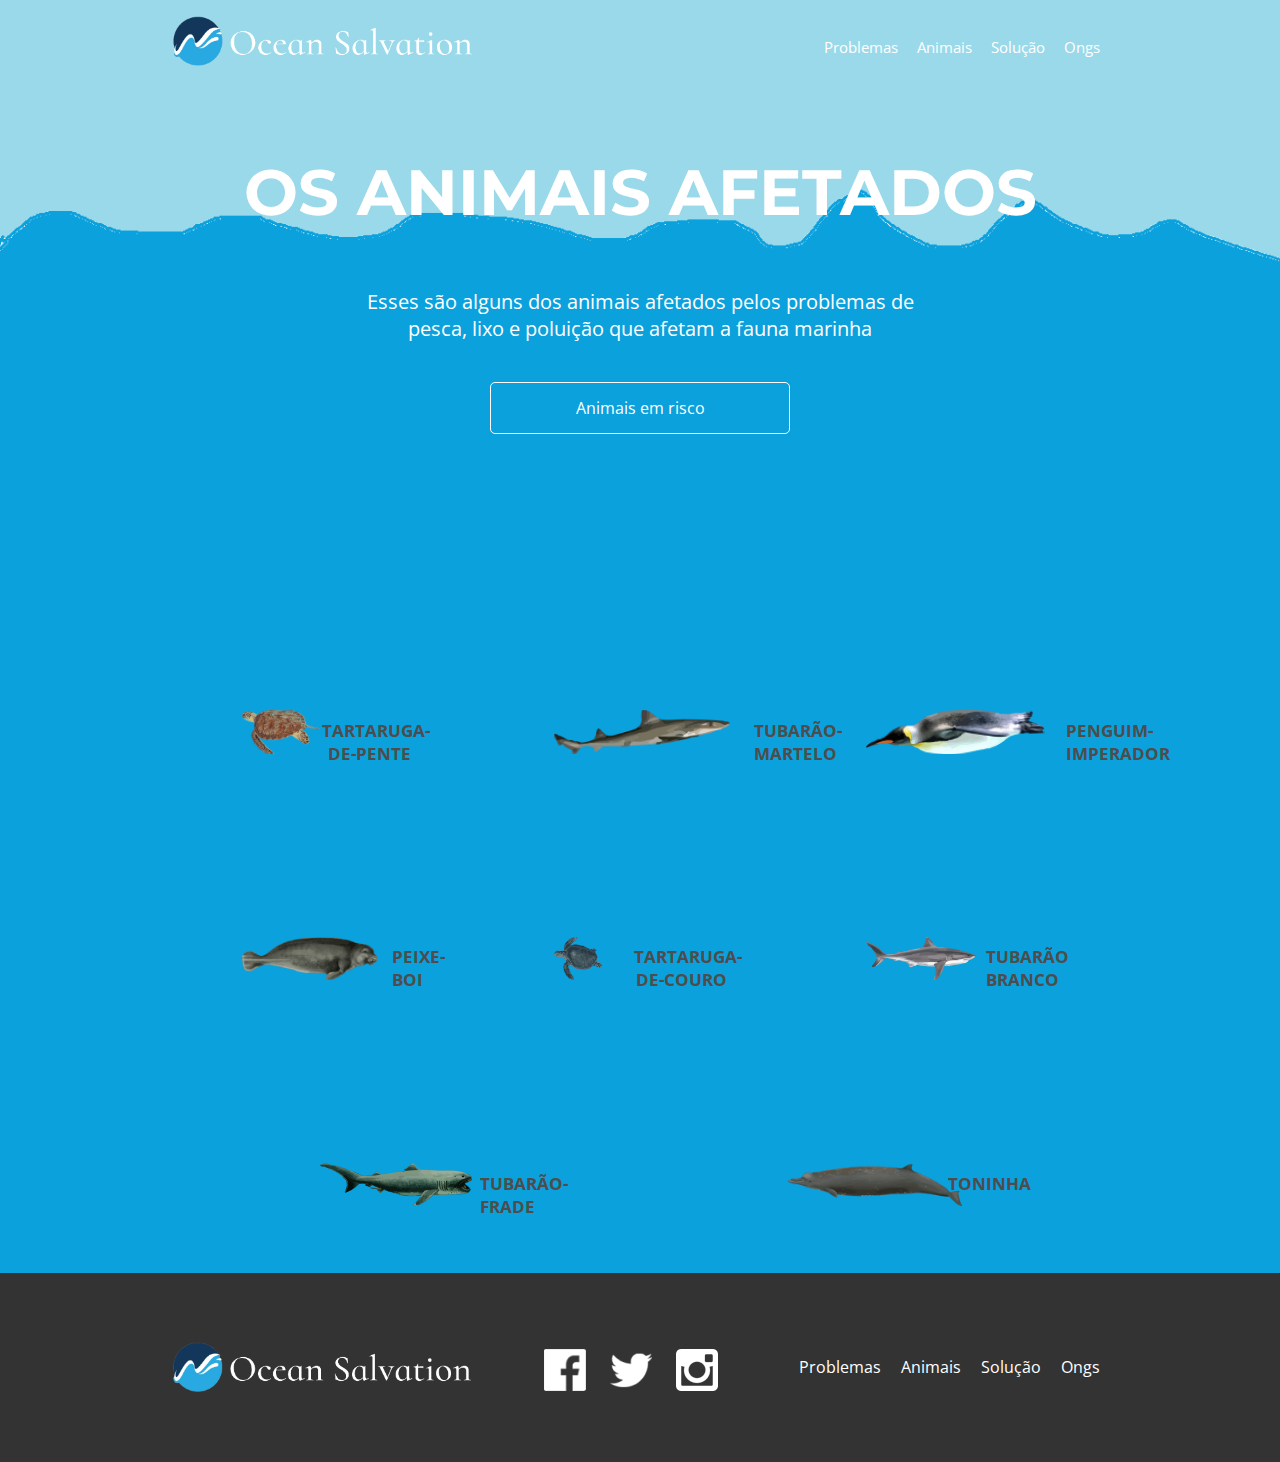
<file: animais.html>
<html lang="pt-br">
  <head>
    <meta charset="UTF-8">
    <title>Ocean Salvation</title>
    <link href="https://fonts.googleapis.com/css?family=Montserrat:300,400,700|Open+Sans:300,400,700" rel="stylesheet">

    <link rel="stylesheet" href="css/reset.css">
    <link rel="stylesheet" href="css/tema-padrao.css">
    <link rel="stylesheet" href="css/secaoDestaqueAnimais.css">
    <link rel="stylesheet" href="css/cabecalho.css">
    <link rel="stylesheet" href="css/animais.css">
    <link rel="stylesheet" href="css/rodape.css">    
    <link rel="stylesheet" href="css/dialogNewsletter.css">

    <meta name="viewport" content="width=device-width"/>
  </head>
  <style>html {
    scroll-behavior: smooth;
  }</style>
  <body>

    <a href="#animais" class="pularNavegacao">Pular para conteúdo principal</a>

    <header class="cabecalho container">
      <a href="index.html" class="cabecalho-logo" title="Home Ocean Salvation">
         <img src="img/logo1ofc.png" alt="logo Ocean Salvation" class="cabecalho-logo-img">
      </a>

      <nav class="cabecalho-nav">
        <ul>
          <li class="cabecalho-nav-item"><a href="problemas.html">Problemas</a></li>
          <li class="cabecalho-nav-item"><a href="#">Animais</a></li>
          <li class="cabecalho-nav-item"><a href="solucao.html">Solução</a></li>
          <li class="cabecalho-nav-item"><a href="ongs.html">Ongs</a></li>
        </ul>  
      </nav>
    </header>

    <main class="conteudo" role="main">

      <section class="secaoDestaque">
        <h1 class="secaoDestaque-titulo" id="conteudo-principal">
          OS ANIMAIS AFETADOS
        </h1>
        <h2 class="secaoDestaque-texto">
              Esses são alguns dos animais afetados pelos problemas de pesca, lixo e poluição que afetam a fauna marinha
        </h2>

        <button class="secaoDestaque-cta btnPadrao" onclick="window.location.href='#animais'">
          Animais em risco
        </button>
      </section>
      <section class="secaoAnimais" id="animais">
        <div class="container">
          <ul class="animais">
            <li class="animais-animal">
              <h2 class="animais-animal-titulo animais-animal-titulo--tartaruga">
                Tartaruga-de-pente
              </h2>
            </li>
             <li class="animais-animal">
              <h2 class="animais-animal-titulo Animais-animal-titulo--tubarao">
                Tubarão-Martelo
              </h2>
            </li>
             <li class="animais-animal">
              <h2 class="animais-animal-titulo animais-animal-titulo--penguim">
                Penguim-Imperador
              </h2>
            </li>
             <li class="animais-animal">
              <h2 class="animais-animal-titulo animais-animal-titulo--peixeBoi">
                Peixe-Boi
              </h2>
            </li>
             <li class="animais-animal">
              <h2 class="animais-animal-titulo animais-animal-titulo--tartarugaCouro">
                Tartaruga-de-couro
              </h2>
            </li>
             <li class="animais-animal">
              <h2 class="animais-animal-titulo animais-animal-titulo--tubaraoBranco">
                Tubarão Branco
              </h2>
            </li>
            <li class="animais-animal">
              <h2 class="animais-animal-titulo animais-animal-titulo--tubaraoFrade">
                Tubarão-Frade
              </h2>
            </li>
            <li class="animais-animal">
              <h2 class="animais-animal-titulo animais-animal-titulo--toninha">
                Toninha
              </h2>
            </li>
            
          </ul>
        </div>
      </section> <!--fim .secaoDiferenciais-->
      
    </main>

    <footer class="rodape">
      <div class="container">

        <img src="img/logo1ofc.png" class="rodape-logo" alt="Logotipo Ocean Salvation">

        <ul class="rodape-social">
          <li>
            <a href="https://www.facebook.com/ProjetoTamar/" class="rodape-social-link rodape-social-link--facebook">
              Facebook do Projeto Tamar
            </a>
          </li>
          <li>
            <a href="https://twitter.com/proj_tamar" class="rodape-social-link rodape-social-link--twitter">
              Twitter do Projeto Tamar
            </a>
          </li>
          <li>
            <a href="https://www.instagram.com/projeto_tamar_oficial/" class="rodape-social-link rodape-social-link--instagram">
              Instagram do Projeto Tamar
            </a>
          </li>
        </ul>

        <nav class="rodape-nav">
          <ul>
            <li class="rodape-nav-item"><a href="problemas.html" class="rodape-nav-link">Problemas</a></li>
            <li class="rodape-nav-item"><a href="#" class="rodape-nav-link">Animais</a></li>
            <li class="rodape-nav-item"><a href="solucao.html" class="rodape-nav-link">Solução</a></li>
            <li class="rodape-nav-item"><a href="ongs.html" class="rodape-nav-link">Ongs</a></li>
            
          </ul>  
        </nav>
      </div>

    </footer>
    <script src="js/carousel.js"></script>
    <script src="js/dialog.js"></script>
  </body>
</html>
</file>
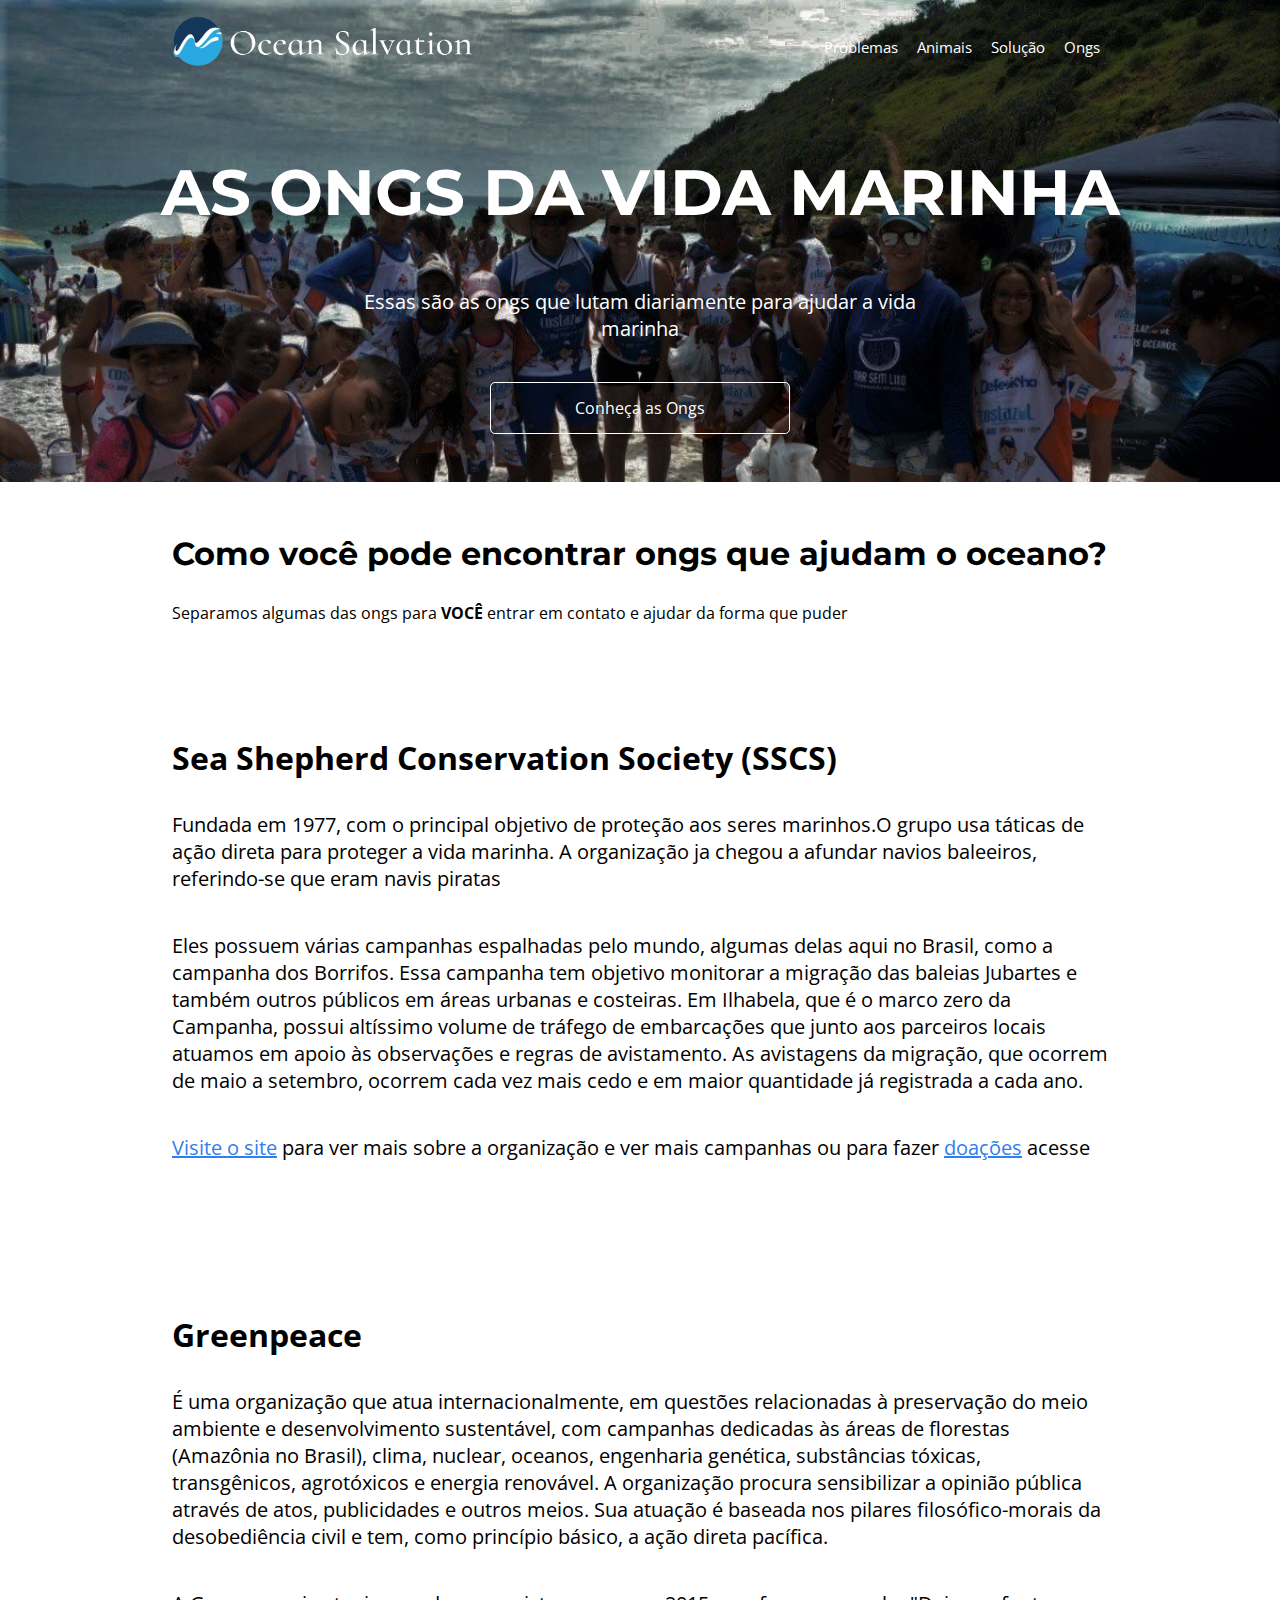
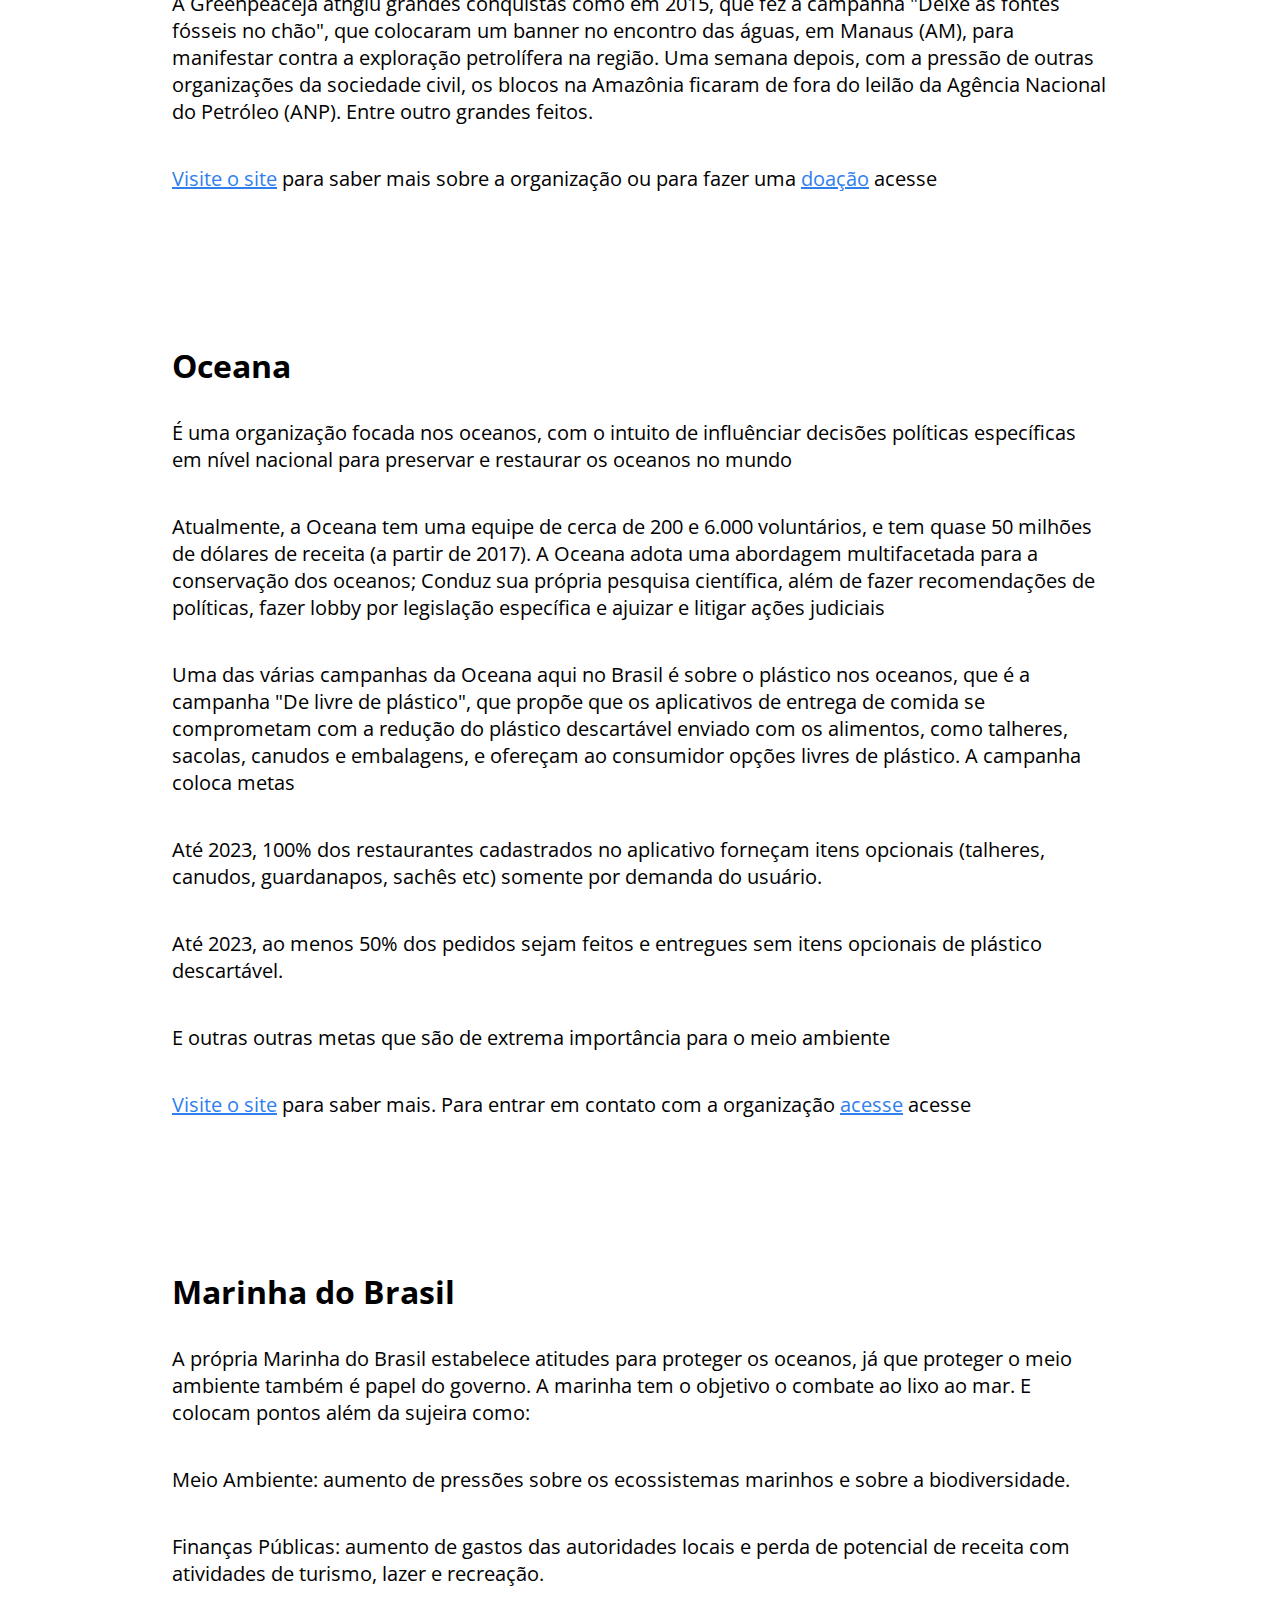
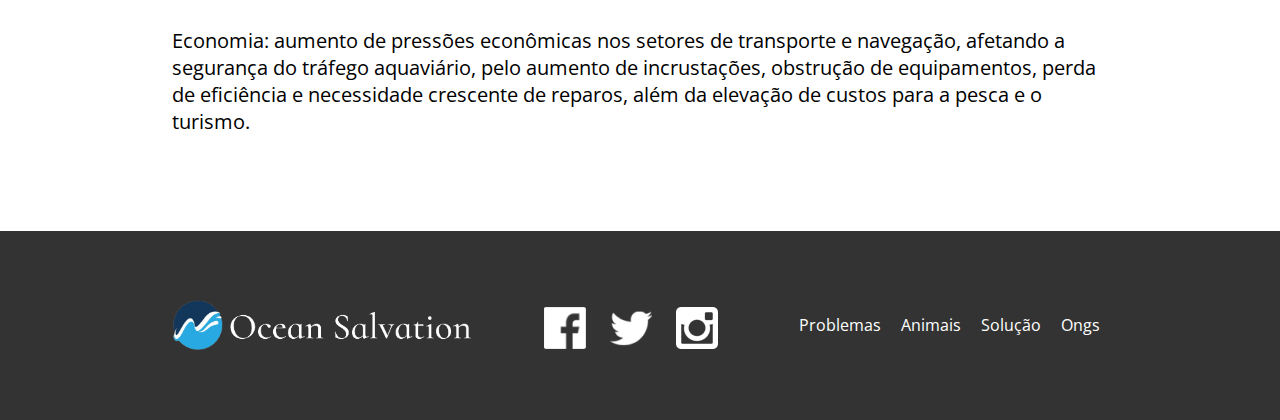
<file: ongs.html>
<html lang="pt-br">
  <head>
    <meta charset="UTF-8">
    <title>Ocean Salvation</title>
    <link href="https://fonts.googleapis.com/css?family=Montserrat:300,400,700|Open+Sans:300,400,700" rel="stylesheet">

    <link rel="stylesheet" href="css/reset.css">
    <link rel="stylesheet" href="css/tema-padrao.css">
    <link rel="stylesheet" href="css/secaoDestaqueOngs.css">
    <link rel="stylesheet" href="css/secaoSolucao.css">
    <link rel="stylesheet" href="css/cabecalho.css">
    <link rel="stylesheet" href="css/animais.css">
    <link rel="stylesheet" href="css/rodape.css">    
    <link rel="stylesheet" href="css/dialogNewsletter.css">
    

    <meta name="viewport" content="width=device-width"/>
  </head>
  <style>html {
    scroll-behavior: smooth;
  }</style>
  <body>

    <a href="#ongs1" class="pularNavegacao">Pular para conteúdo principal</a>

    <header class="cabecalho container">
      <a href="index.html" class="cabecalho-logo" title="Home Ocean Salvation">
         <img src="img/logo1ofc.png" alt="logo Ocean Salvation" class="cabecalho-logo-img">
      </a>

      <nav class="cabecalho-nav">
        <ul>
          <li class="cabecalho-nav-item"><a href="problemas.html">Problemas</a></li>
          <li class="cabecalho-nav-item"><a href="animais.html">Animais</a></li>
          <li class="cabecalho-nav-item"><a href="solucao.html">Solução</a></li>
          <li class="cabecalho-nav-item"><a href="#">Ongs</a></li>
        </ul>  
      </nav>
    </header>

    <main class="conteudo" role="main">

      <section class="secaoDestaque">
        <h1 class="secaoDestaque-titulo" id="conteudo-principal">
          AS ONGS DA VIDA MARINHA
        </h1>
        <h2 class="secaoDestaque-texto">
              Essas são as ongs que lutam diariamente para ajudar a vida marinha
        </h2>

        <button class="secaoDestaque-cta btnPadrao" onclick="window.location.href='#ong1'">
          Conheça as Ongs
        </button>
      </section>
      <section class="secaoSolucao">
        <div class="container">
          <h2 class="secaoSolucao-titulo">Como você pode encontrar ongs que ajudam o oceano?</h2>
          <p class="secaoSolucao-texto"> Separamos algumas das ongs para <b>VOCÊ</b> entrar em contato e ajudar da forma que puder</p>

        </div>
        <div class="container">
          <h3 class="secaoSolucao-topico" id="ong1">Sea Shepherd Conservation Society (SSCS)</h3>
          <p class="secaoSolucao-paragrafo">Fundada em 1977, com o principal objetivo de proteção aos seres marinhos.O grupo usa táticas de ação direta para proteger a vida marinha. A organização ja chegou a afundar navios baleeiros, referindo-se que eram navis piratas </p>
          <p class="secaoSolucao-paragrafo">Eles possuem várias campanhas espalhadas pelo mundo, algumas delas aqui no Brasil, como a campanha dos Borrifos. Essa campanha tem objetivo monitorar a migração das baleias Jubartes e também outros públicos em áreas urbanas e costeiras. Em Ilhabela, que é o marco zero da Campanha, possui altíssimo volume de tráfego de embarcações que junto aos parceiros locais atuamos em apoio às observações e regras de avistamento. As avistagens da migração, que ocorrem de maio a setembro, ocorrem cada vez mais cedo e em maior quantidade já registrada a cada ano.</p>
          <p class="secaoSolucao-paragrafo"><a href="https://seashepherd.org.br/?gclid=CjwKCAjw4ayUBhA4EiwATWyBrk1sugg6VKfNqAudN8XiZJUbrh513r4Sq5kr9-86dsTNDJVo1SyYFRoCZ70QAvD_BwE" target="_blank">Visite o site</a> para ver mais sobre a organização e ver mais campanhas ou para fazer <a href="https://seashepherd.org.br/doe/" target="_blank">doações</a> acesse</p>          
        </div>
        
        <div class="container">
          <h3 class="secaoSolucao-topico">Greenpeace</h3>
          <p class="secaoSolucao-paragrafo">É uma organização que atua internacionalmente, em questões relacionadas à preservação do meio ambiente e desenvolvimento sustentável, com campanhas dedicadas às áreas de florestas (Amazônia no Brasil), clima, nuclear, oceanos, engenharia genética, substâncias tóxicas, transgênicos, agrotóxicos e energia renovável. A organização procura sensibilizar a opinião pública através de atos, publicidades e outros meios. Sua atuação é baseada nos pilares filosófico-morais da desobediência civil e tem, como princípio básico, a ação direta pacífica.</p>
          <p class="secaoSolucao-paragrafo">A Greenpeaceja atngiu grandes conquistas como em 2015, que fez a campanha "Deixe as fontes fósseis no chão", que colocaram um banner no encontro das águas, em Manaus (AM), para manifestar contra a exploração petrolífera na região. Uma semana depois, com a pressão de outras organizações da sociedade civil, os blocos na Amazônia ficaram de fora do leilão da Agência Nacional do Petróleo (ANP). Entre outro grandes feitos.</p>
          <p class="secaoSolucao-paragrafo"><a href="https://www.greenpeace.org/brasil/informe-se/" target="_blank">Visite o site</a> para saber mais sobre a organização ou para fazer uma <a href="https://doe.greenpeace.org.br/?appeal=18757&entrypoint=p4_header&_ga=2.15939830.1793721464.1653324789-1825525462.1653324789" target="_blank">doação</a> acesse</p>          
        </div>
        
        <div class="container">
          <h3 class="secaoSolucao-topico">Oceana</h3>
          <p class="secaoSolucao-paragrafo">É uma organização focada nos oceanos, com o intuito de influênciar decisões políticas específicas em nível nacional para preservar e restaurar os oceanos no mundo </p>
          <p class="secaoSolucao-paragrafo">Atualmente, a Oceana tem uma equipe de cerca de 200 e 6.000 voluntários, e tem quase 50 milhões de dólares de receita (a partir de 2017). A Oceana adota uma abordagem multifacetada para a conservação dos oceanos; Conduz sua própria pesquisa científica, além de fazer recomendações de políticas, fazer lobby por legislação específica e ajuizar e litigar ações judiciais </p>
          <p class="secaoSolucao-paragrafo">Uma das várias campanhas da Oceana aqui no Brasil é sobre o plástico nos oceanos, que é a campanha "De livre de plástico", que propõe  que os aplicativos de entrega de comida se comprometam com a redução do plástico descartável enviado com os alimentos, como talheres, sacolas, canudos e embalagens, e ofereçam ao consumidor opções livres de plástico. A campanha coloca metas</p>
          <p class="secaoSolucao-paragrafo">Até 2023, 100% dos restaurantes cadastrados no aplicativo forneçam itens opcionais (talheres, canudos, guardanapos, sachês etc) somente por demanda do usuário.</p>
          <p class="secaoSolucao-paragrafo">Até 2023, ao menos 50% dos pedidos sejam feitos e entregues sem itens opcionais de plástico descartável.</p>
          <p class="secaoSolucao-paragrafo">E outras outras metas que são de extrema importância para o meio ambiente</p>

          
          <p class="secaoSolucao-paragrafo"><a href="https://brasil.oceana.org/" target="_blank">Visite o site</a> para saber mais. Para entrar em contato com a organização <a href="https://brasil.oceana.org/escritorios-regionais/" target="_blank">acesse</a> acesse</p>          
        </div>
        
        <div class="container">
          <h3 class="secaoSolucao-topico">Marinha do Brasil</h3>
          <p class="secaoSolucao-paragrafo">A própria Marinha do Brasil estabelece atitudes para proteger os oceanos, já que proteger o meio ambiente também é papel do governo. A marinha tem o objetivo o combate ao lixo ao mar. E colocam pontos além da sujeira como:</p>
          <p class="secaoSolucao-paragrafo">Meio Ambiente: aumento de pressões sobre os ecossistemas marinhos e sobre a biodiversidade.</p>
          <p class="secaoSolucao-paragrafo">Finanças Públicas: aumento de gastos das autoridades locais e perda de potencial de receita com atividades de turismo, lazer e recreação.</p>
          <p class="secaoSolucao-paragrafo">Economia: aumento de pressões econômicas nos setores de transporte e navegação, afetando a segurança do tráfego aquaviário, pelo aumento de incrustações, obstrução de equipamentos, perda de eficiência e necessidade crescente de reparos, além da elevação de custos para a pesca e o turismo.</p>
                 
        </div>
        
        
      </section>
    
    </main>

    <footer class="rodape">
      <div class="container">

        <img src="img/logo1ofc.png" class="rodape-logo" alt="Logotipo Ocean Salvation">

        <ul class="rodape-social">
          <li>
            <a href="https://www.facebook.com/ProjetoTamar/" class="rodape-social-link rodape-social-link--facebook">
              Facebook do Projeto Tamar
            </a>
          </li>
          <li>
            <a href="https://twitter.com/proj_tamar" class="rodape-social-link rodape-social-link--twitter">
              Twitter do Projeto Tamar
            </a>
          </li>
          <li>
            <a href="https://www.instagram.com/projeto_tamar_oficial/" class="rodape-social-link rodape-social-link--instagram">
              Instagram do Projeto Tamar
            </a>
          </li>
        </ul>

        <nav class="rodape-nav">
          <ul>
            <li class="rodape-nav-item"><a href="problemas.html" class="rodape-nav-link">Problemas</a></li>
            <li class="rodape-nav-item"><a href="animais.html" class="rodape-nav-link">Animais</a></li>
            <li class="rodape-nav-item"><a href="solucao.html" class="rodape-nav-link">Solução</a></li>
            <li class="rodape-nav-item"><a href="#" class="rodape-nav-link">Ongs</a></li>
            
          </ul>  
        </nav>
      </div>

    </footer>
    <script src="js/carousel.js"></script>
    <script src="js/dialog.js"></script>
  </body>
</html>
</file>
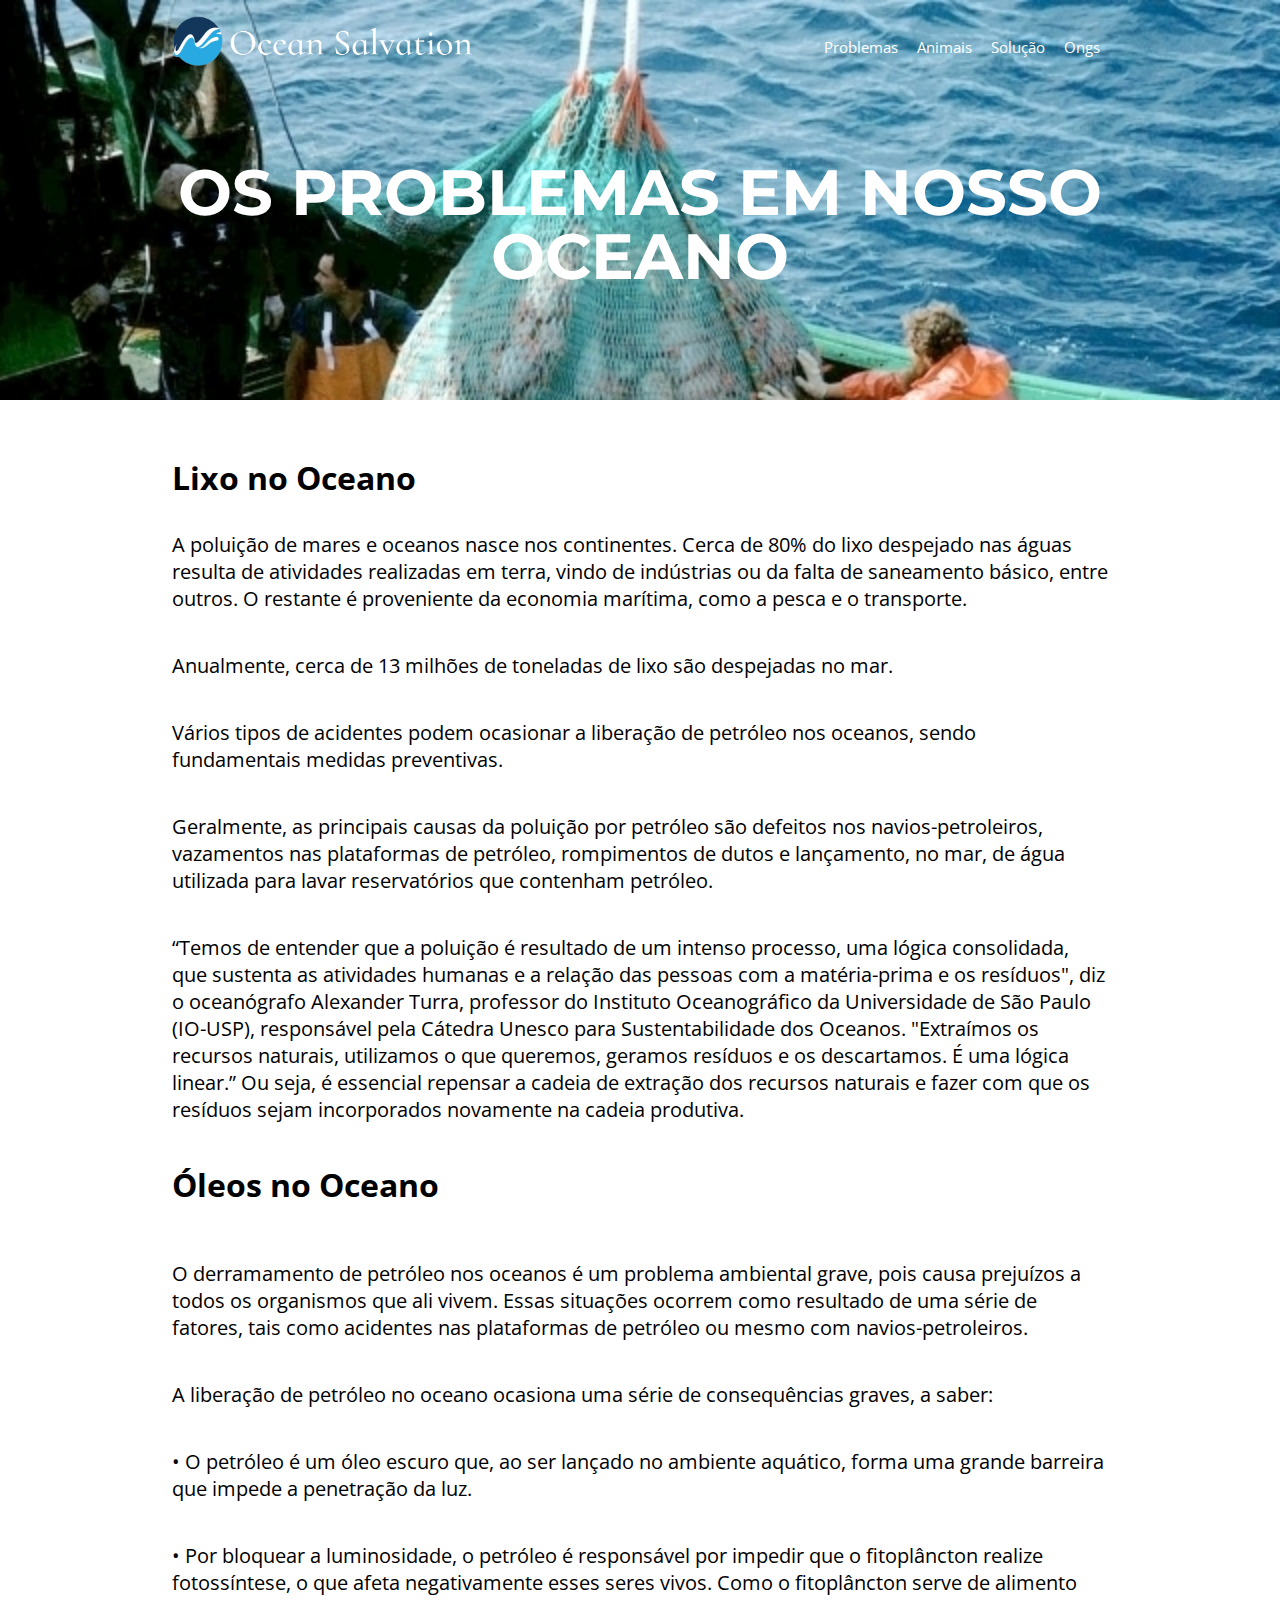
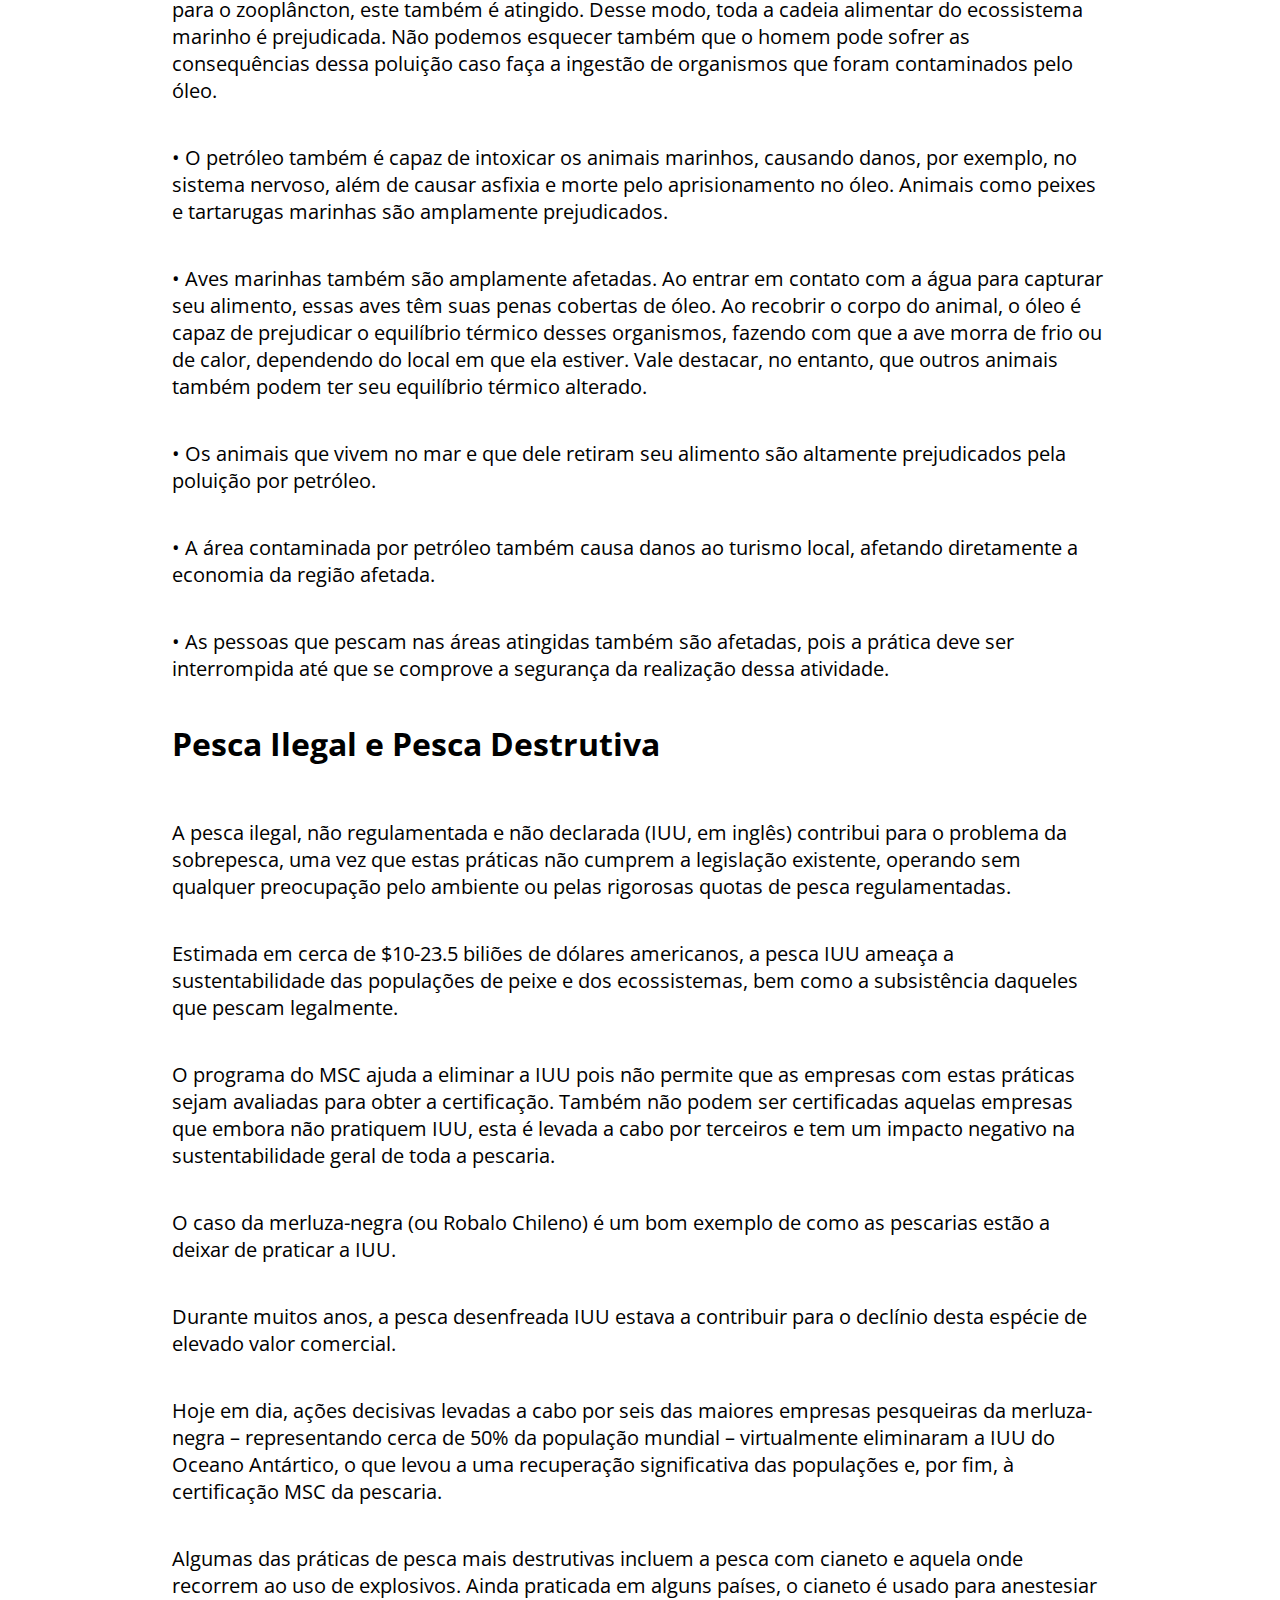
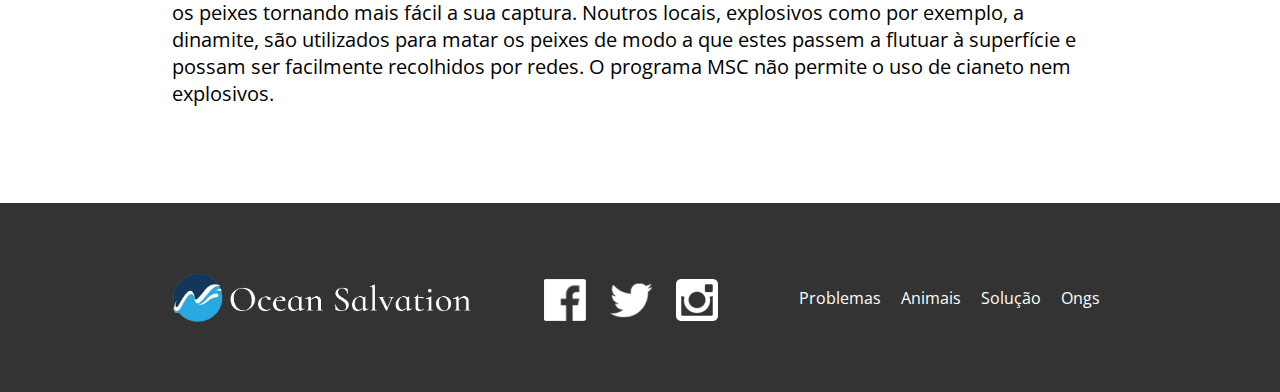
<file: problemas.html>
<!DOCTYPE html>
<html lang="pt-br">
  <head>
    <meta charset="UTF-8">
    <meta http-equiv="X-UA-Compatible" content="IE=edge">
    <meta name="viewport" content="width=device-width, initial-scale=1.0">
    <link href="https://fonts.googleapis.com/css?family=Montserrat:300,400,700|Open+Sans:300,400,700" rel="stylesheet">
    <link rel="stylesheet" href="css/reset.css">
    <link rel="stylesheet" href="css/tema-padrao.css">
    <link rel="stylesheet" href="css/secaoDestaqueProblema.css">
    <link rel="stylesheet" href="css/cabecalho.css">
    <link rel="stylesheet" href="css/secaoSolucao.css">
    <link rel="stylesheet" href="css/rodape.css">    
    <link rel="stylesheet" href="css/dialogNewsletter.css">
    <title>Ocean Salvation</title>
  </head>
  <body>
    <a href="#conteudo-principal" class="pularNavegacao">Pular para conteúdo principal</a>

    <header class="cabecalho container">
      <a href="index.html" class="cabecalho-logo" title="Home Ocean Salvation">
        <img src="img/logo1ofc.png" alt="logo Ocean Salvation" class="cabecalho-logo-img">
      </a>

      <nav class="cabecalho-nav">
        <ul>
          <li class="cabecalho-nav-item"><a href="#">Problemas</a></li>
          <li class="cabecalho-nav-item"><a href="animais.html">Animais</a></li>
          <li class="cabecalho-nav-item"><a href="solucao.html">Solução</a></li>
          <li class="cabecalho-nav-item"><a href="ongs.html">Ongs</a></li>
        </ul>  
      </nav>
    </header>
    <main class="conteudo" role="main">

      <section class="secaoDestaque" >
        <h1 class="secaoDestaque-titulo" id="conteudo-principal">
          OS PROBLEMAS EM NOSSO OCEANO
        </h1>
      </section>
      <section class="secaoSobre clearfix" id="sobre">
        <div class="container">
          <h2 class="secaoSolucao-topico">Lixo no Oceano</h2>


          <p class="secaoSolucao-paragrafo">A poluição de mares e oceanos nasce nos continentes. Cerca de 80% do lixo despejado nas águas resulta de atividades 
            realizadas em terra, vindo de indústrias ou da falta de saneamento básico, entre outros. O restante é proveniente da economia
            marítima, como a pesca e o transporte.</p>
          <p class="secaoSolucao-paragrafo"> Anualmente, cerca de 13 milhões de toneladas de lixo são despejadas no mar.</p>
          <p class="secaoSolucao-paragrafo"> Vários tipos de acidentes podem ocasionar a liberação de petróleo nos oceanos, sendo fundamentais medidas preventivas. </p>
          <p class="secaoSolucao-paragrafo"> Geralmente, as principais causas da poluição por petróleo são defeitos nos navios-petroleiros, vazamentos nas plataformas
            de petróleo, rompimentos de dutos e lançamento, no mar, de água utilizada para lavar reservatórios que contenham petróleo.</p>
          <p class="secaoSolucao-paragrafo">“Temos de entender que a poluição é resultado de um intenso processo, uma lógica consolidada, que sustenta as atividades humanas
            e a relação das pessoas com a matéria-prima e os resíduos", diz o oceanógrafo Alexander Turra, professor do Instituto 
            Oceanográfico da Universidade de São Paulo (IO-USP), responsável pela Cátedra Unesco para Sustentabilidade dos Oceanos. 
            "Extraímos os recursos naturais, utilizamos o que queremos, geramos resíduos e os descartamos. É uma lógica linear.” Ou 
            seja, é essencial repensar a cadeia de extração dos recursos naturais e fazer com que os resíduos sejam incorporados novamente
            na cadeia produtiva.</p>

          <h2 class="secaoSolucao-topico">Óleos no Oceano</h2><br>

          <div class="conteudo">
            <p class="secaoSolucao-paragrafo">O derramamento de petróleo nos oceanos é um problema ambiental grave, pois causa prejuízos a todos os organismos que ali vivem.
              Essas situações ocorrem como resultado de uma série de fatores, tais como acidentes nas plataformas de petróleo ou mesmo com 
              navios-petroleiros.</p>
            <p class="secaoSolucao-paragrafo">A liberação de petróleo no oceano ocasiona uma série de consequências graves, a saber:</p>

            <p class="secaoSolucao-paragrafo"> • O petróleo é um óleo escuro que, ao ser lançado no ambiente aquático, forma uma grande barreira que impede a penetração da luz. </p>

            <p class="secaoSolucao-paragrafo">• Por bloquear a luminosidade, o petróleo é responsável por impedir que o fitoplâncton realize fotossíntese, o que afeta
              negativamente esses seres vivos. Como o fitoplâncton serve de alimento para o zooplâncton, este também é atingido. 
              Desse modo, toda a cadeia alimentar do ecossistema marinho é prejudicada. Não podemos esquecer também que o homem pode 
              sofrer as consequências dessa poluição caso faça a ingestão de organismos que foram contaminados pelo óleo. </p>

            <p class="secaoSolucao-paragrafo"> • O petróleo também é capaz de intoxicar os animais marinhos, causando danos, por exemplo, no sistema nervoso, além de causar
              asfixia e morte pelo aprisionamento no óleo. Animais como peixes e tartarugas marinhas são amplamente prejudicados. </p>

            <p class="secaoSolucao-paragrafo">  • Aves marinhas também são amplamente afetadas. Ao entrar em contato com a água para capturar seu alimento, essas aves têm 
              suas penas cobertas de óleo. Ao recobrir o corpo do animal, o óleo é capaz de prejudicar o equilíbrio térmico desses organismos, 
              fazendo com que a ave morra de frio ou de calor, dependendo do local em que ela estiver. Vale destacar, no entanto, que outros 
              animais também podem ter seu equilíbrio térmico alterado. </p>

            <p class="secaoSolucao-paragrafo">   • Os animais que vivem no mar e que dele retiram seu alimento são altamente prejudicados pela poluição por petróleo. </p>

            <p class="secaoSolucao-paragrafo"> • A área contaminada por petróleo também causa danos ao turismo local, afetando diretamente a economia da região afetada. </p>

            <p class="secaoSolucao-paragrafo"> • As pessoas que pescam nas áreas atingidas também são afetadas, pois a prática deve ser interrompida até que se comprove a 
              segurança da realização dessa atividade. </p>
          </div>

          <h2 class="secaoSolucao-topico">Pesca Ilegal e Pesca Destrutiva</h2><br>

          <div class="conteudo">
            <p class="secaoSolucao-paragrafo">A pesca ilegal, não regulamentada e não declarada (IUU, em inglês) contribui para o problema da sobrepesca, uma vez que estas
              práticas não cumprem a legislação existente, operando sem qualquer preocupação pelo ambiente ou pelas rigorosas quotas de pesca 
              regulamentadas.</p>
            <p class="secaoSolucao-paragrafo"> Estimada em cerca de $10-23.5 biliões de dólares americanos, a pesca IUU ameaça a sustentabilidade das populações de peixe
              e dos ecossistemas, bem como a subsistência daqueles que pescam legalmente.            
            <p class="secaoSolucao-paragrafo"> O programa do MSC ajuda a eliminar a IUU pois não permite que as empresas com estas práticas sejam avaliadas para obter a 
              certificação. Também não podem ser certificadas aquelas empresas que embora não pratiquem IUU, esta é levada a cabo por terceiros
              e tem um impacto negativo na sustentabilidade geral de toda a pescaria.
            <p class="secaoSolucao-paragrafo"> O caso da merluza-negra (ou Robalo Chileno) é um bom exemplo de como as pescarias estão a deixar de praticar a IUU. 
            <p class="secaoSolucao-paragrafo"> Durante muitos anos, a pesca desenfreada IUU estava a contribuir para o declínio desta espécie de elevado valor comercial.
            <p class="secaoSolucao-paragrafo"> Hoje em dia, ações decisivas levadas a cabo por seis das maiores empresas pesqueiras da merluza-negra – representando cerca 
              de 50% da população mundial – virtualmente eliminaram a IUU do Oceano Antártico, o que levou a uma recuperação significativa 
              das populações e, por fim, à certificação MSC da pescaria.</p>
            <p class="secaoSolucao-paragrafo">Algumas das práticas de pesca mais destrutivas incluem a pesca com cianeto e aquela onde recorrem ao uso de explosivos.
              Ainda praticada em alguns países, o cianeto é usado para anestesiar os peixes tornando mais fácil a sua captura. Noutros locais,
              explosivos como por exemplo, a dinamite, são utilizados para matar os peixes de modo a que estes passem a flutuar à superfície
              e possam ser facilmente recolhidos por redes.

              O programa MSC não permite o uso de cianeto nem explosivos. </p>

          </div>
        </div>
      </section>
    </main>




    <footer class="rodape">
      <div class="container">

        <img src="img/logo1ofc.png" class="rodape-logo" alt="Logotipo Ocean Salvation">

        <ul class="rodape-social">
          <li>
            <a href="https://www.facebook.com/ProjetoTamar/" class="rodape-social-link rodape-social-link--facebook">
              Facebook do Projeto Tamar
            </a>
          </li>
          <li>
            <a href="https://twitter.com/proj_tamar" class="rodape-social-link rodape-social-link--twitter">
              Twitter do Projeto Tamar
            </a>
          </li>
          <li>
            <a href="https://www.instagram.com/projeto_tamar_oficial/" class="rodape-social-link rodape-social-link--instagram">
              Instagram do Projeto Tamar
            </a>
          </li>
        </ul>

        <nav class="rodape-nav">
          <ul>
            <li class="rodape-nav-item"><a href="#" class="rodape-nav-link">Problemas</a></li>
            <li class="rodape-nav-item"><a href="animais.html" class="rodape-nav-link">Animais</a></li>
            <li class="rodape-nav-item"><a href="solucao.html" class="rodape-nav-link">Solução</a></li>
            <li class="rodape-nav-item"><a href="ongs.html" class="rodape-nav-link">Ongs</a></li>

          </ul>  
        </nav>
      </div>

    </footer>


  </body>
</html>
</file>
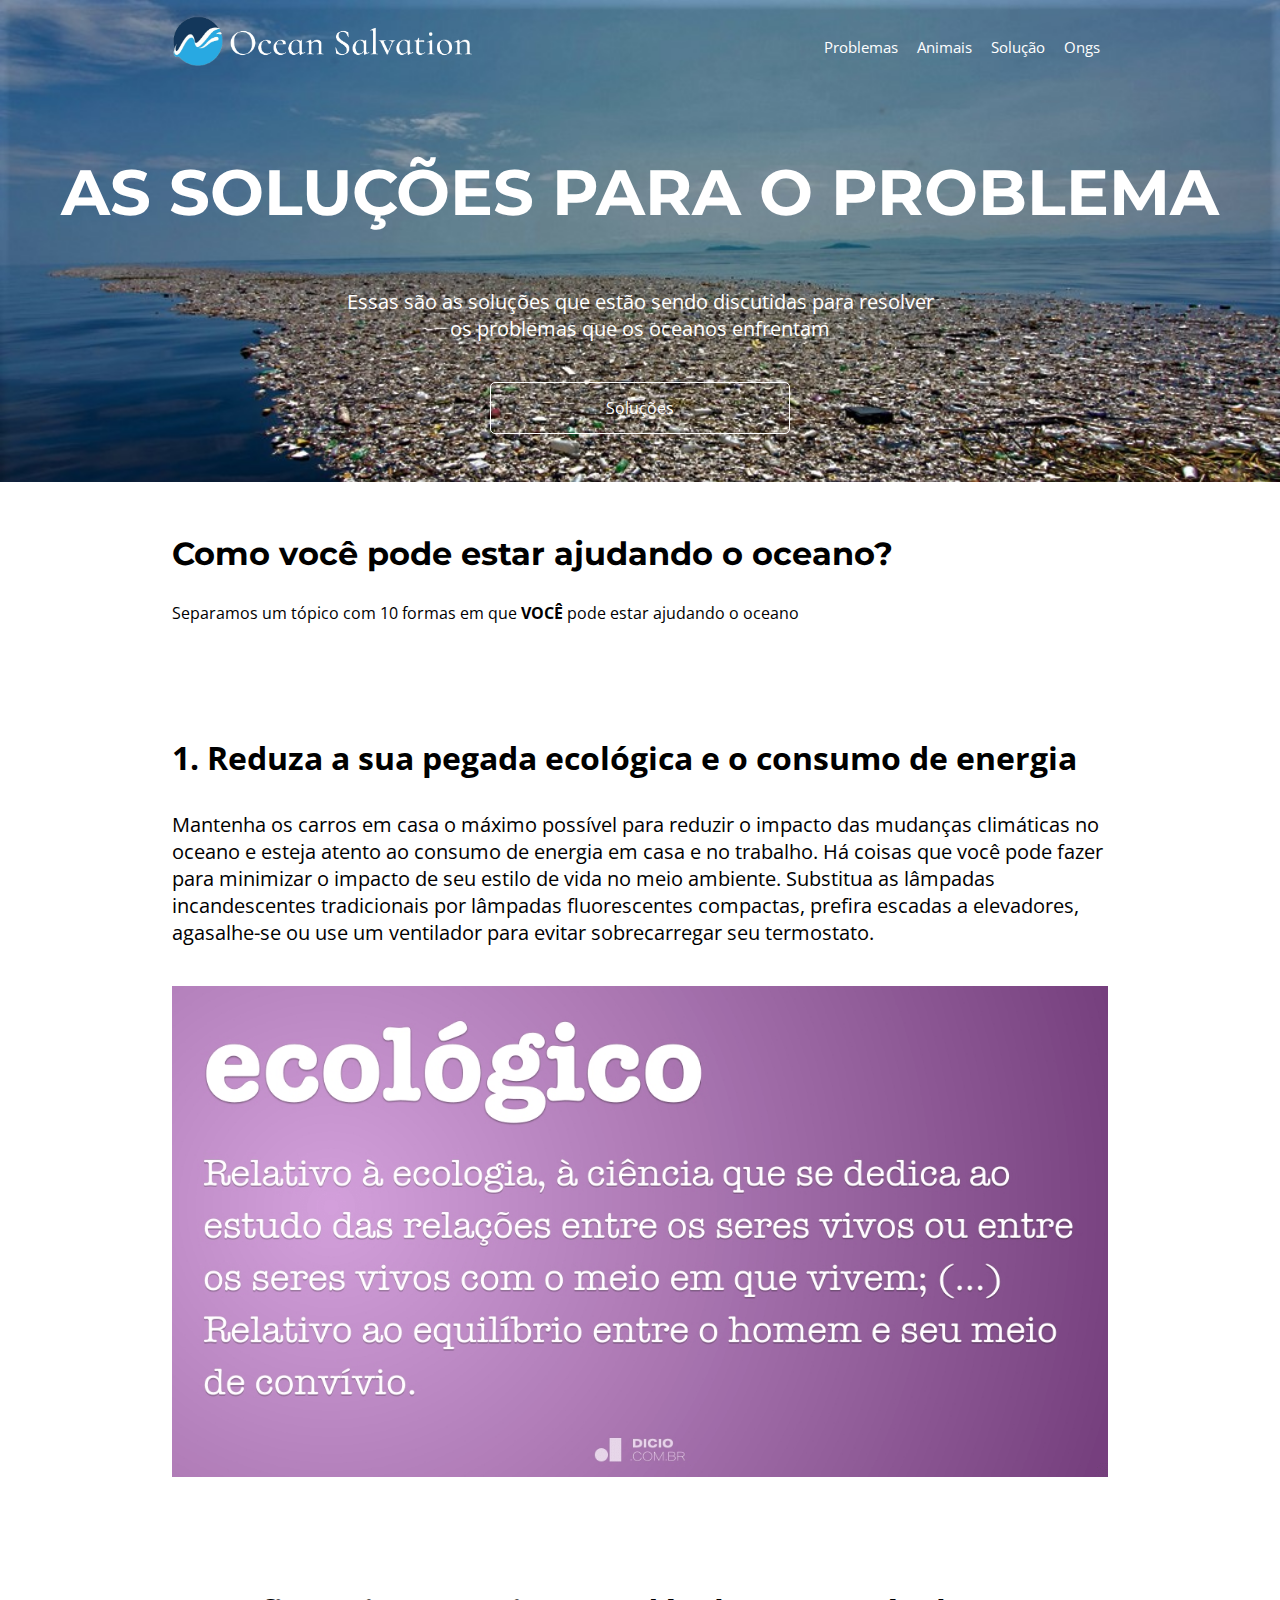
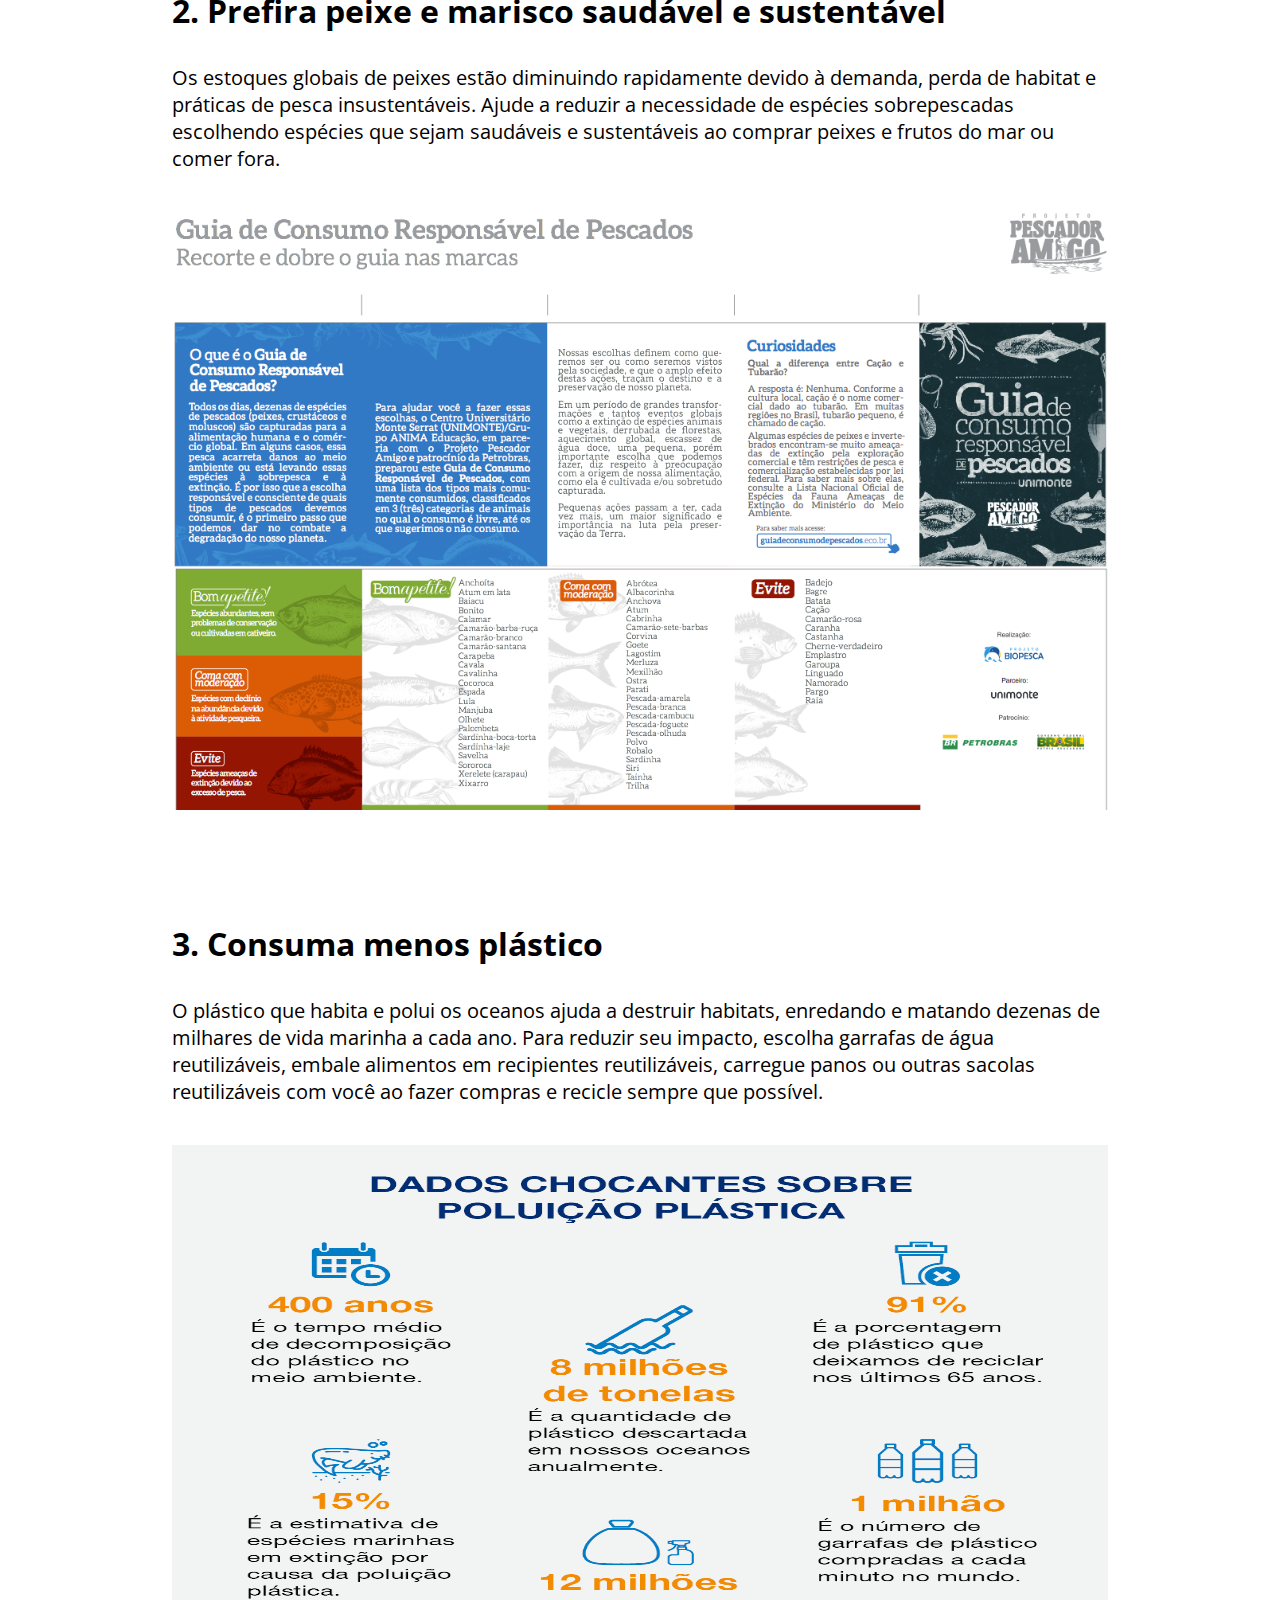
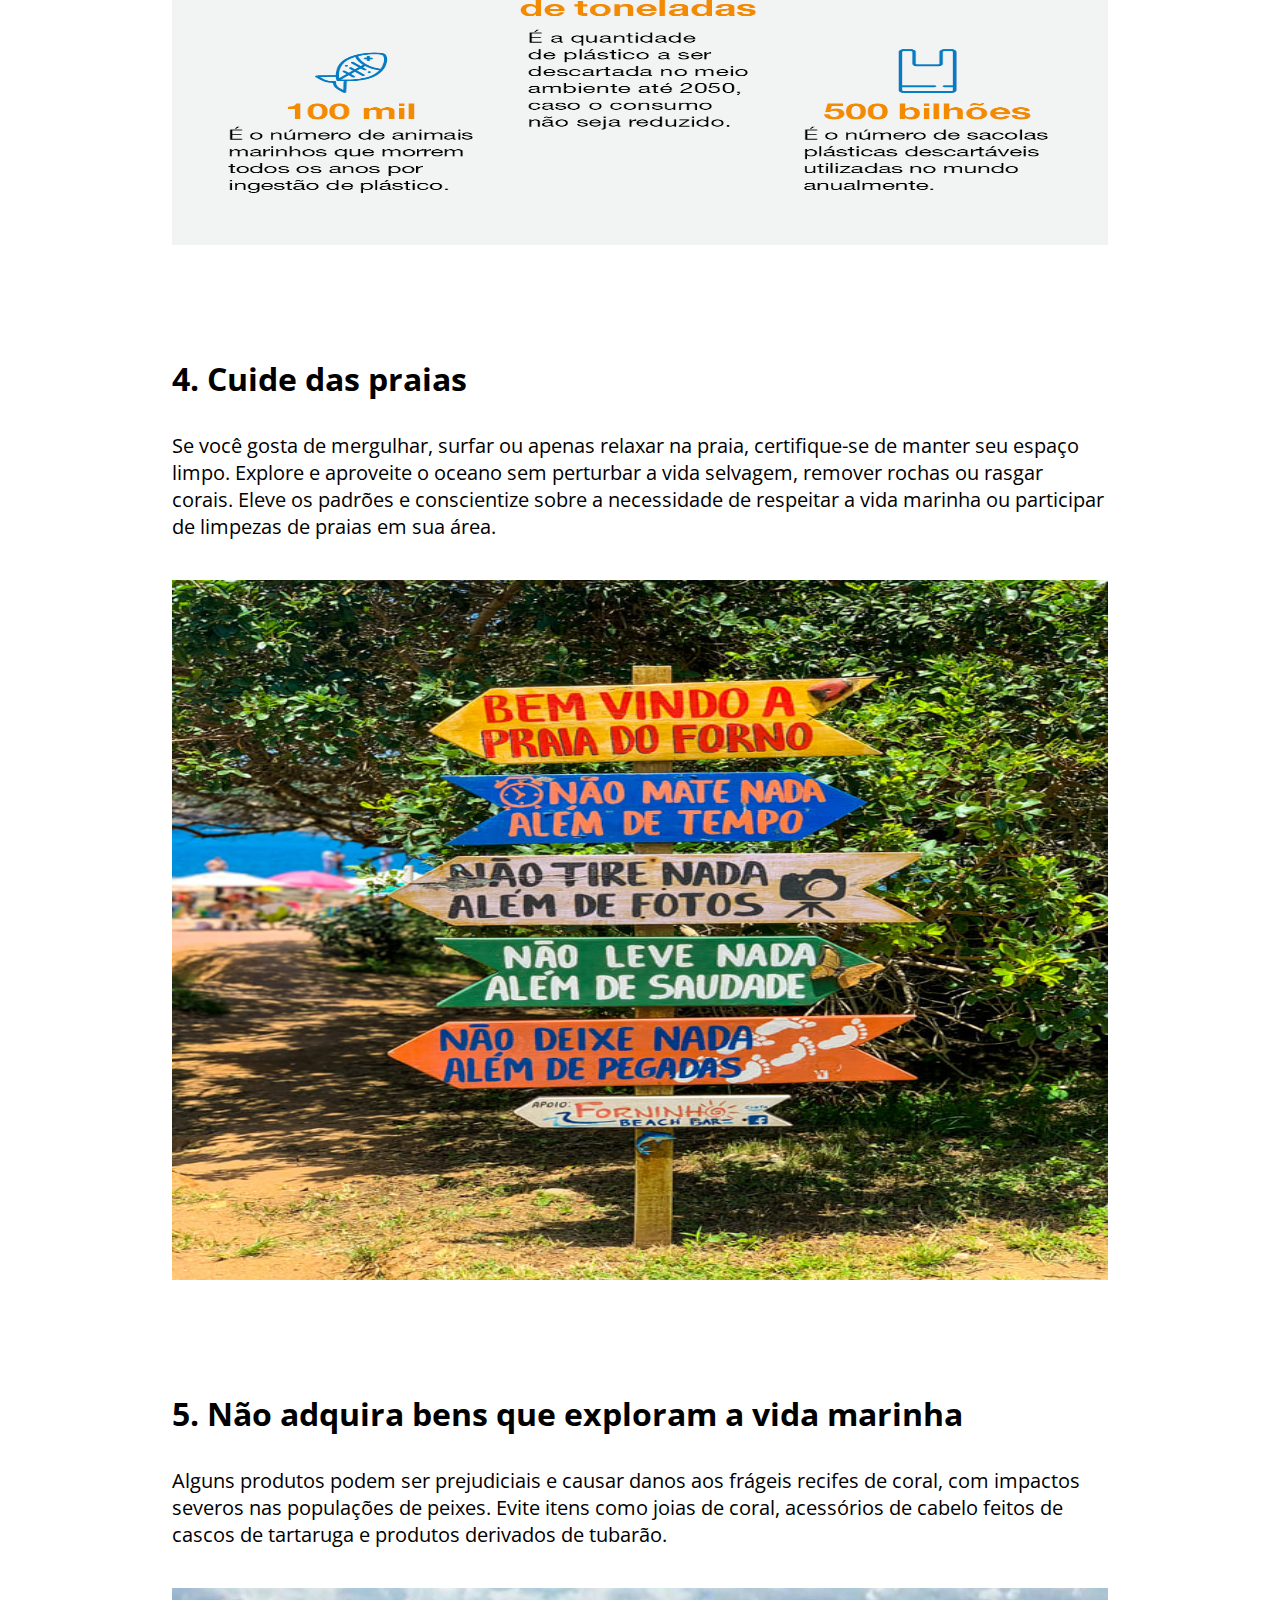
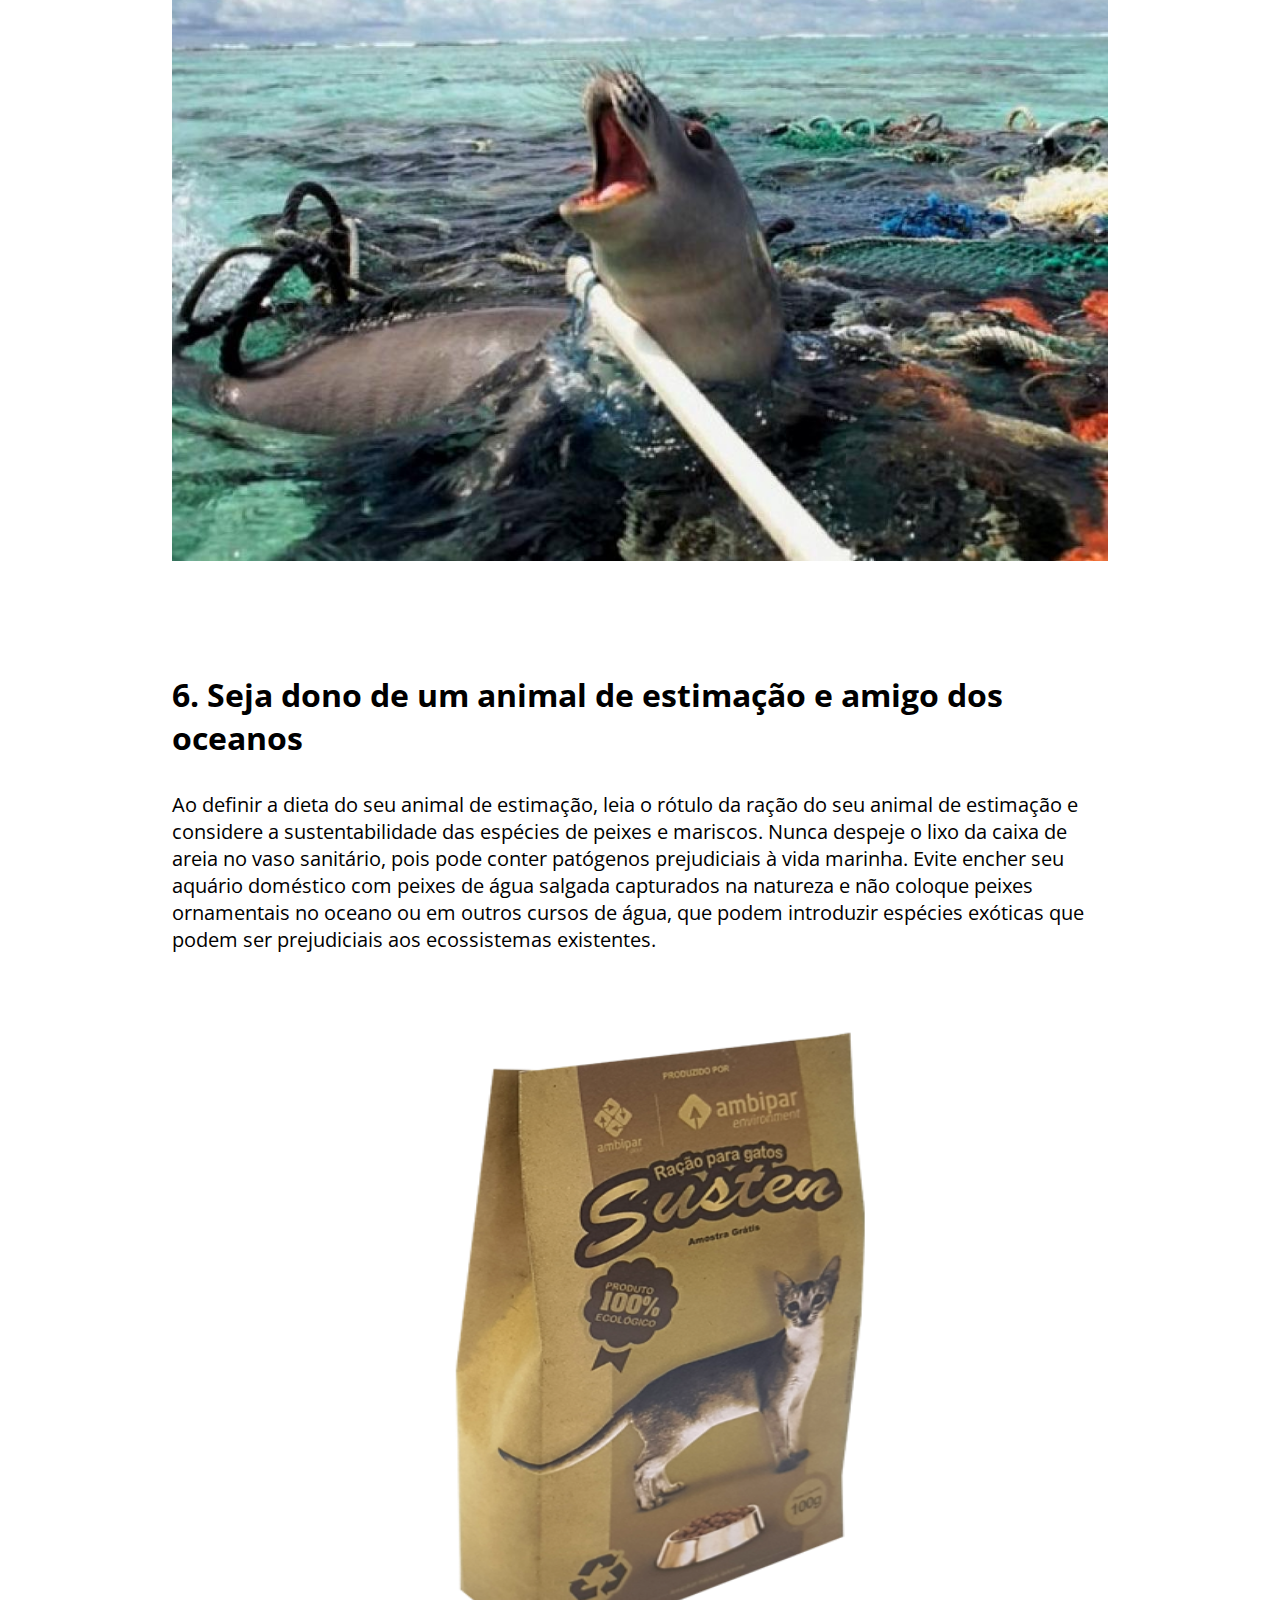
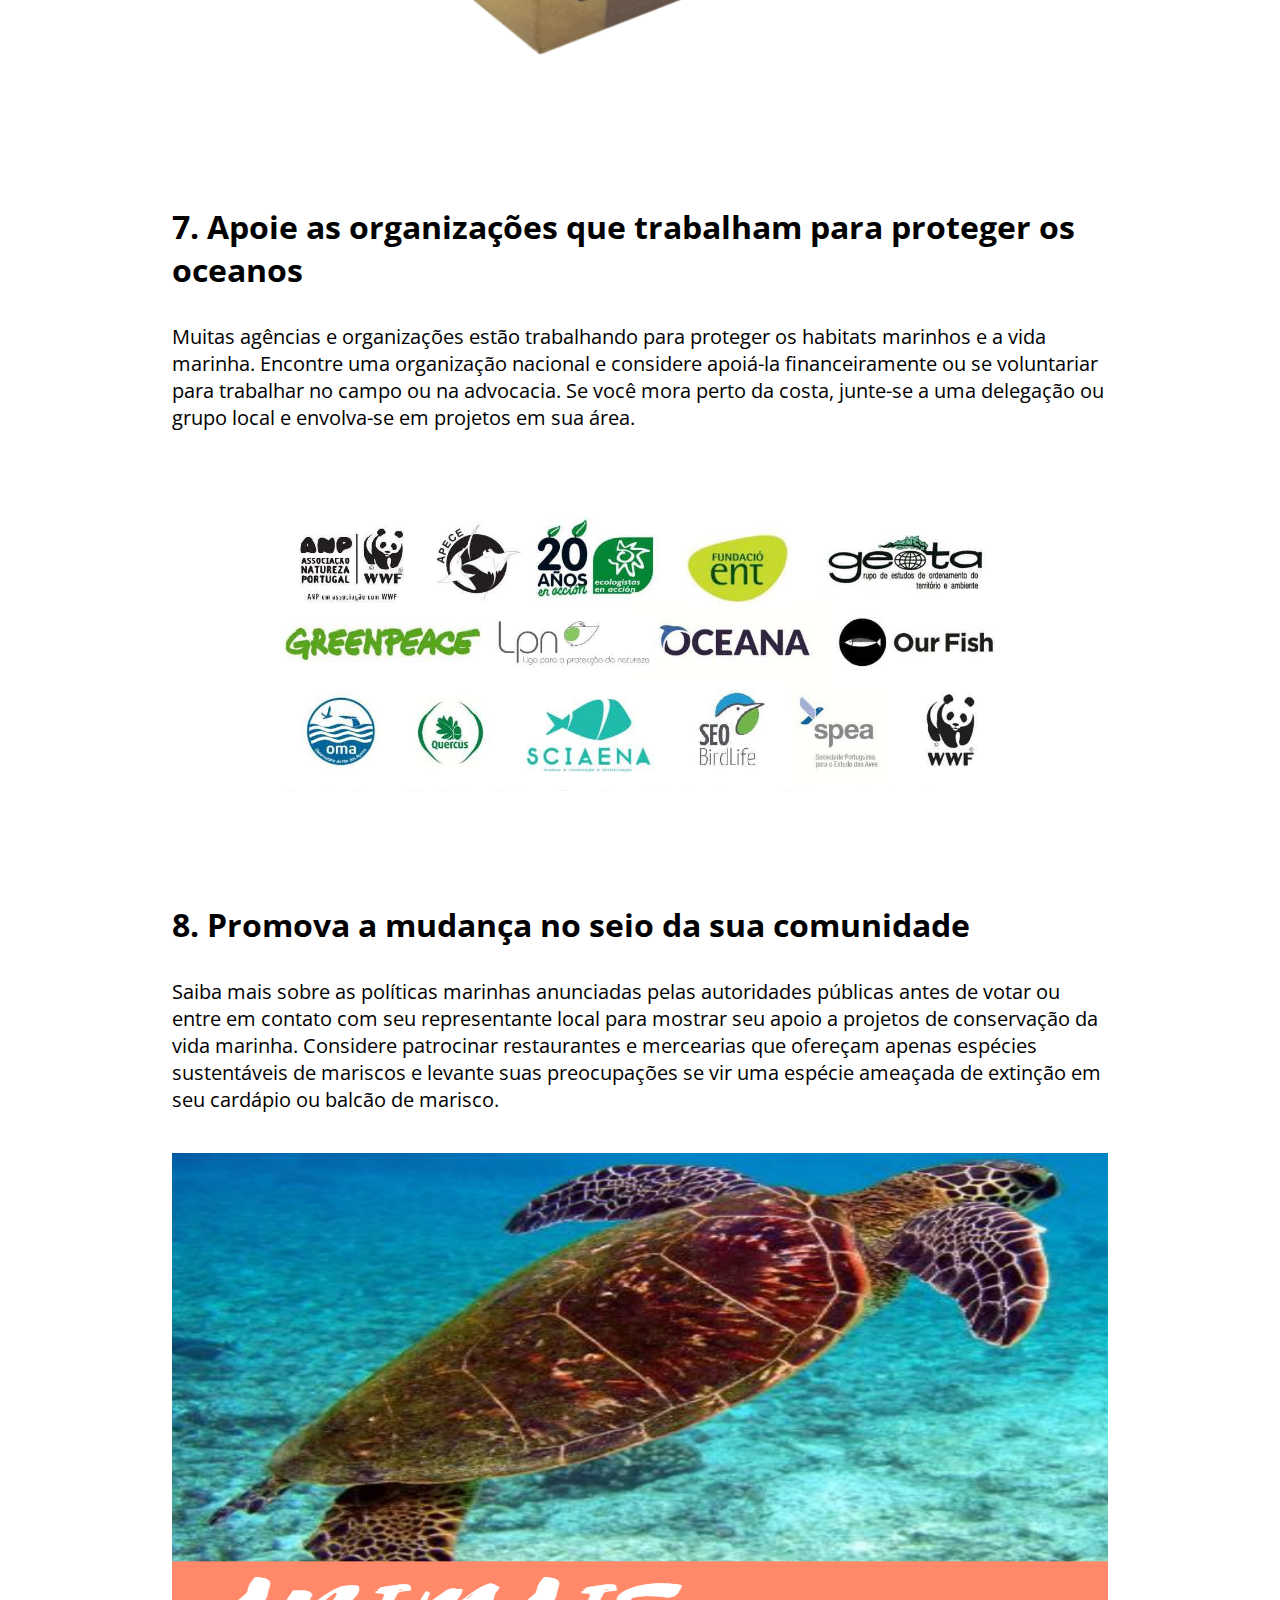
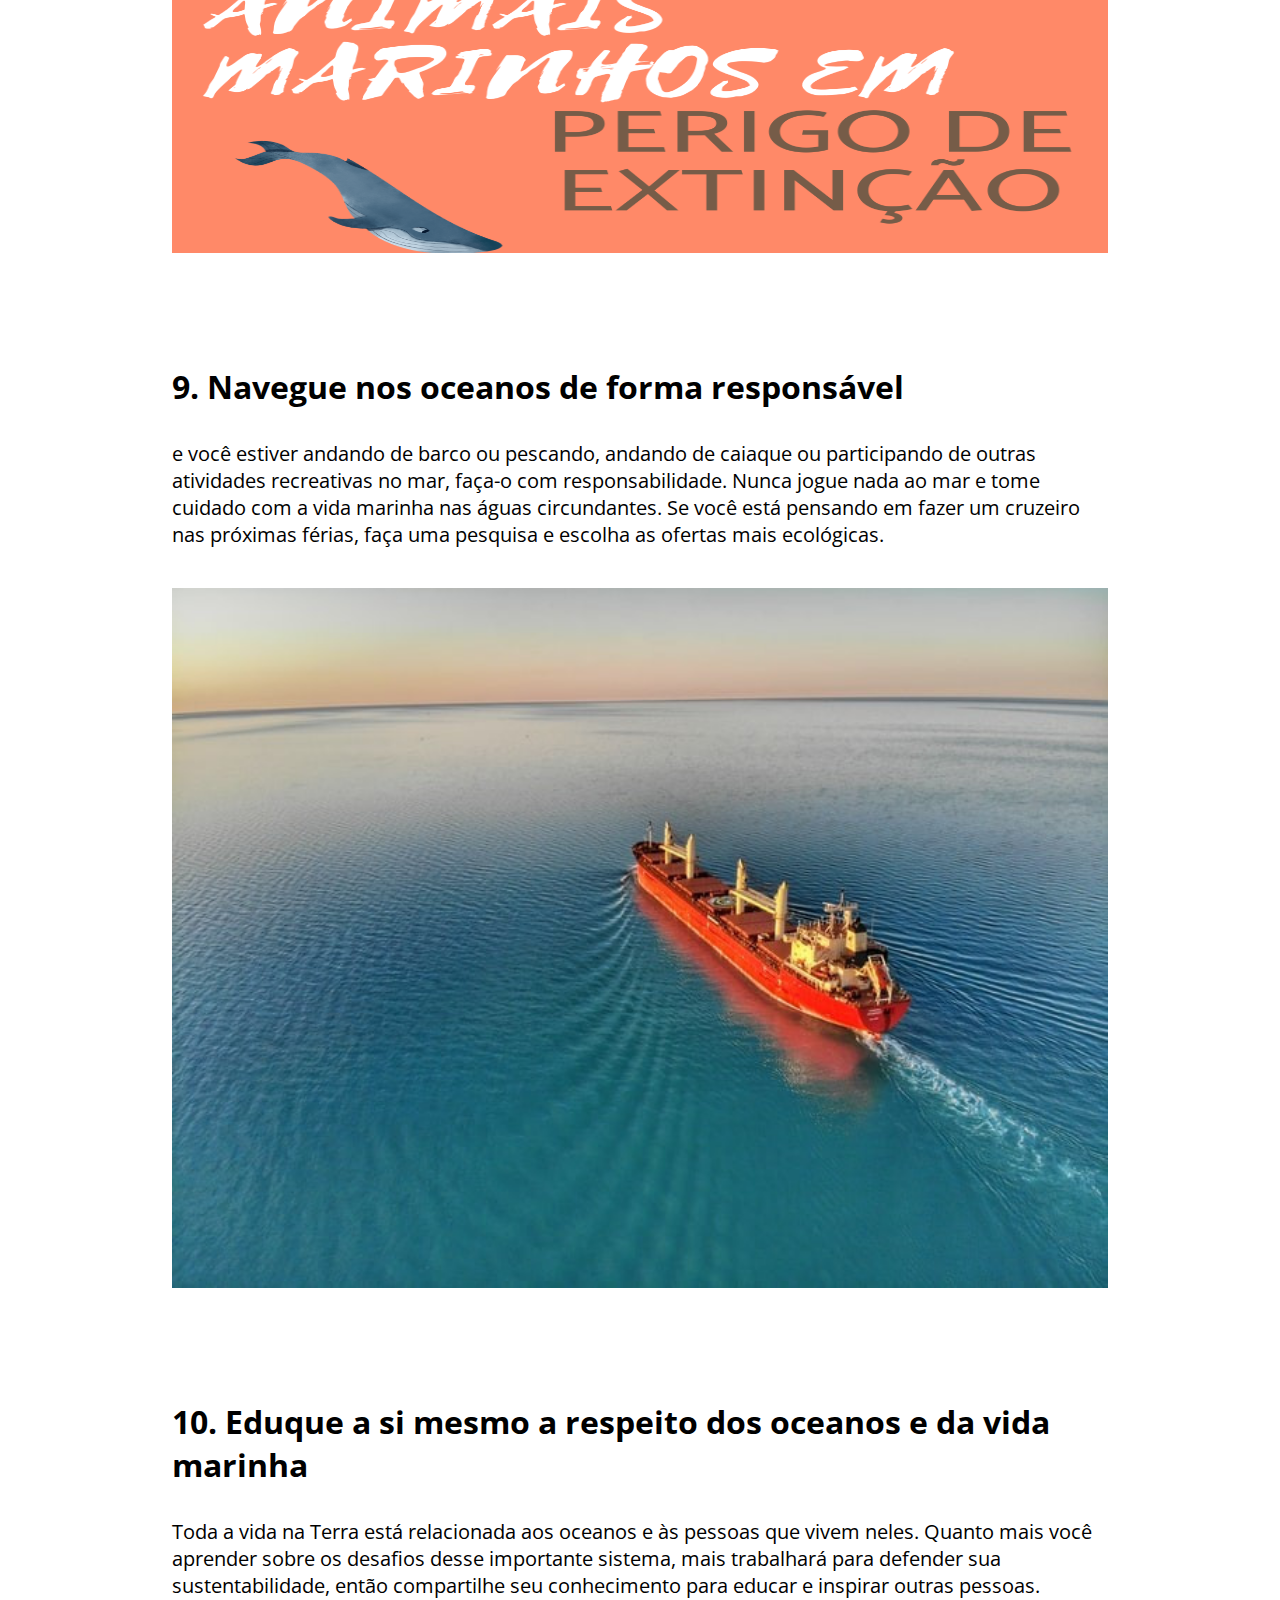
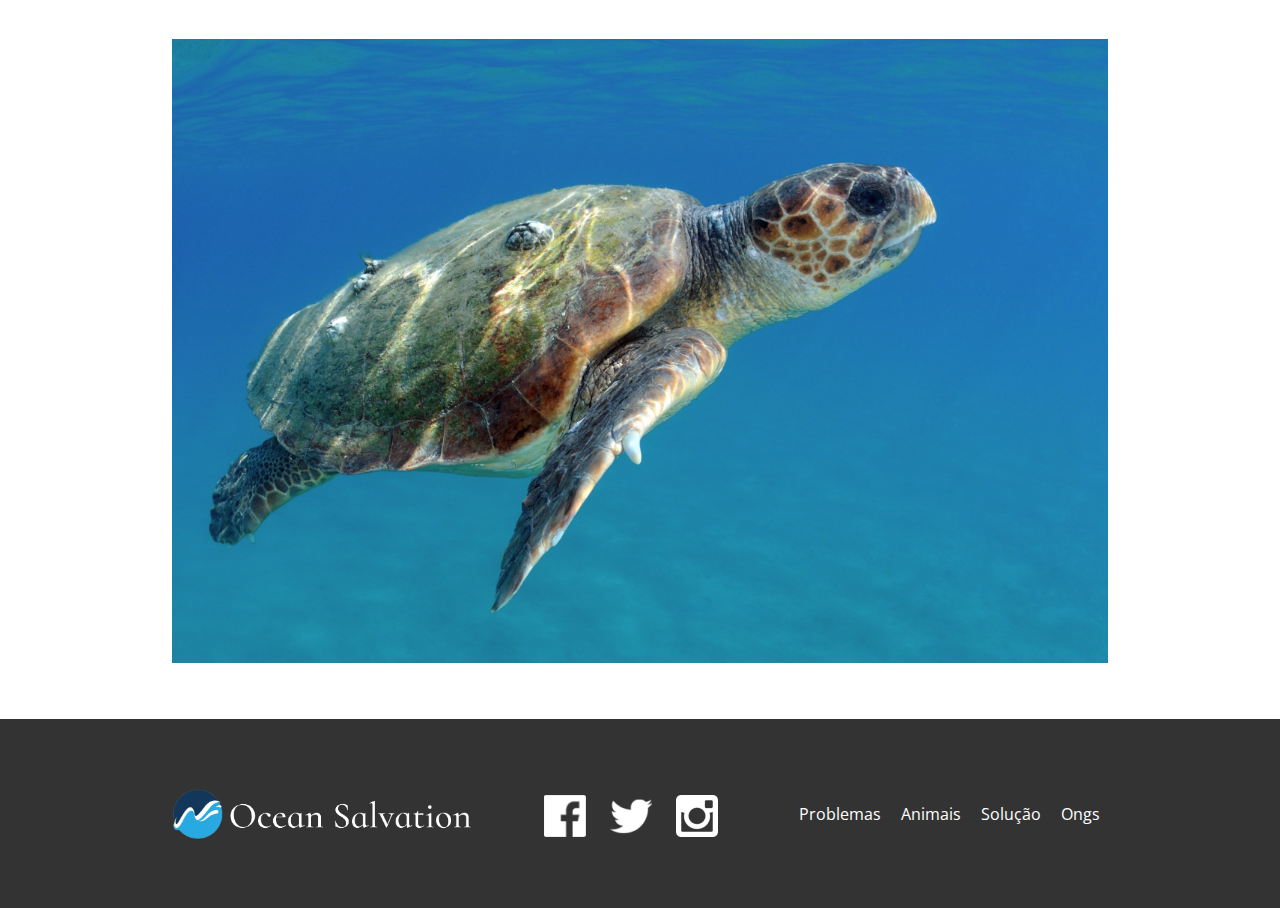
<file: solucao.html>
<html lang="pt-br">
  <head>
    <meta charset="UTF-8">
    <title>Ocean Salvation</title>
    <link href="https://fonts.googleapis.com/css?family=Montserrat:300,400,700|Open+Sans:300,400,700" rel="stylesheet">

    <link rel="stylesheet" href="css/reset.css">
    <link rel="stylesheet" href="css/tema-padrao.css">
    <link rel="stylesheet" href="css/secaoDestaqueSolucao.css">
    <link rel="stylesheet" href="css/secaoSolucao.css">
    <link rel="stylesheet" href="css/cabecalho.css">
    <link rel="stylesheet" href="css/animais.css">
    <link rel="stylesheet" href="css/rodape.css">    
    <link rel="stylesheet" href="css/dialogNewsletter.css">
    

    <meta name="viewport" content="width=device-width"/>
  </head>
  <style>html {
    scroll-behavior: smooth;
  }</style>
  <body>

    <a href="#conteudo-principal" class="pularNavegacao">Pular para conteúdo principal</a>

    <header class="cabecalho container">
      <a href="index.html" class="cabecalho-logo" title="Home Ocean Salvation">
         <img src="img/logo1ofc.png" alt="logo Ocean Salvation" class="cabecalho-logo-img">
      </a>

      <nav class="cabecalho-nav">
        <ul>
          <li class="cabecalho-nav-item"><a href="problemas.html">Problemas</a></li>
          <li class="cabecalho-nav-item"><a href="animais.html">Animais</a></li>
          <li class="cabecalho-nav-item"><a href="#">Solução</a></li>
          <li class="cabecalho-nav-item"><a href="ongs.html">Ongs</a></li>
        </ul>  
      </nav>
    </header>

    <main class="conteudo" role="main">

      <section class="secaoDestaque">
        <h1 class="secaoDestaque-titulo" id="conteudo-principal">
          AS SOLUÇÕES PARA O PROBLEMA
        </h1>
        <h2 class="secaoDestaque-texto">
              Essas são as soluções que estão sendo discutidas para resolver os problemas que os oceanos enfrentam
        </h2>

        <button class="secaoDestaque-cta btnPadrao" onclick="window.location.href='#solucao1'">
          Soluções
        </button>
      </section>
      <section class="secaoSolucao">
        <div class="container">
          <h2 class="secaoSolucao-titulo">Como você pode estar ajudando o oceano?</h2>
          <p class="secaoSolucao-texto"> Separamos um tópico com 10 formas em que <b>VOCÊ</b> pode estar ajudando o oceano</p>

        </div>
        <div class="container">
          <h3 class="secaoSolucao-topico" id="solucao1">1. Reduza a sua pegada ecológica e o consumo de energia</h3>
          <p class="secaoSolucao-paragrafo"> Mantenha os carros em casa o máximo possível para reduzir o impacto das mudanças climáticas no oceano e esteja atento ao consumo de energia em casa e no trabalho. Há coisas que você pode fazer para minimizar o impacto de seu estilo de vida no meio ambiente. Substitua as lâmpadas incandescentes tradicionais por lâmpadas fluorescentes compactas, prefira escadas a elevadores, agasalhe-se ou use um ventilador para evitar sobrecarregar seu termostato.</p>
          <img src="img/ecologico.png" class="secaoSolucao-img">
          
        </div>
        <div class="container">
          <h3 class="secaoSolucao-topico">2. Prefira peixe e marisco saudável e sustentável</h3>
          <p class="secaoSolucao-paragrafo"> Os estoques globais de peixes estão diminuindo rapidamente devido à demanda, perda de habitat e práticas de pesca insustentáveis. Ajude a reduzir a necessidade de espécies sobrepescadas escolhendo espécies que sejam saudáveis ​​e sustentáveis ​​ao comprar peixes e frutos do mar ou comer fora.</p>
          <img src="img/peixes.png" class="secaoSolucao-img">
          
        </div>
        <div class="container">
          <h3 class="secaoSolucao-topico">3. Consuma menos plástico</h3>
          <p class="secaoSolucao-paragrafo"> O plástico que habita e polui os oceanos ajuda a destruir habitats, enredando e matando dezenas de milhares de vida marinha a cada ano. Para reduzir seu impacto, escolha garrafas de água reutilizáveis, embale alimentos em recipientes reutilizáveis, carregue panos ou outras sacolas reutilizáveis ​​com você ao fazer compras e recicle sempre que possível.</p>
          <img src="img/plastico.png" class="secaoSolucao-img">
          
        </div>
         <div class="container">
          <h3 class="secaoSolucao-topico">4. Cuide das praias</h3>
          <p class="secaoSolucao-paragrafo">Se você gosta de mergulhar, surfar ou apenas relaxar na praia, certifique-se de manter seu espaço limpo. Explore e aproveite o oceano sem perturbar a vida selvagem, remover rochas ou rasgar corais. Eleve os padrões e conscientize sobre a necessidade de respeitar a vida marinha ou participar de limpezas de praias em sua área.</p>
          <img src="img/praia.png" class="secaoSolucao-img">
          
        </div>
        <div class="container">
          <h3 class="secaoSolucao-topico">5. Não adquira bens que exploram a vida marinha</h3>
          <p class="secaoSolucao-paragrafo">Alguns produtos podem ser prejudiciais e causar danos aos frágeis recifes de coral, com impactos severos nas populações de peixes. Evite itens como joias de coral, acessórios de cabelo feitos de cascos de tartaruga e produtos derivados de tubarão.</p>
          <img src="img/foca.png" class="secaoSolucao-img">
          
        </div>
        <div class="container">
          <h3 class="secaoSolucao-topico">6. Seja dono de um animal de estimação e amigo dos oceanos</h3>
          <p class="secaoSolucao-paragrafo">Ao definir a dieta do seu animal de estimação, leia o rótulo da ração do seu animal de estimação e considere a sustentabilidade das espécies de peixes e mariscos. Nunca despeje o lixo da caixa de areia no vaso sanitário, pois pode conter patógenos prejudiciais à vida marinha. Evite encher seu aquário doméstico com peixes de água salgada capturados na natureza e não coloque peixes ornamentais no oceano ou em outros cursos de água, que podem introduzir espécies exóticas que podem ser prejudiciais aos ecossistemas existentes.</p>
          <img src="img/racao.png" class="secaoSolucao-img">
          
        </div>
        <div class="container">
          <h3 class="secaoSolucao-topico">7. Apoie as organizações que trabalham para proteger os oceanos</h3>
          <p class="secaoSolucao-paragrafo">Muitas agências e organizações estão trabalhando para proteger os habitats marinhos e a vida marinha. Encontre uma organização nacional e considere apoiá-la financeiramente ou se voluntariar para trabalhar no campo ou na advocacia. Se você mora perto da costa, junte-se a uma delegação ou grupo local e envolva-se em projetos em sua área.</p>
          <img src="img/ongs.png" class="secaoSolucao-img">
          
        </div>
         <div class="container">
          <h3 class="secaoSolucao-topico">8. Promova a mudança no seio da sua comunidade</h3>
          <p class="secaoSolucao-paragrafo">Saiba mais sobre as políticas marinhas anunciadas pelas autoridades públicas antes de votar ou entre em contato com seu representante local para mostrar seu apoio a projetos de conservação da vida marinha. Considere patrocinar restaurantes e mercearias que ofereçam apenas espécies sustentáveis ​​de mariscos e levante suas preocupações se vir uma espécie ameaçada de extinção em seu cardápio ou balcão de marisco.</p>
          <img src="img/extincao1.png" class="secaoSolucao-img">
          
        </div>
         <div class="container">
          <h3 class="secaoSolucao-topico">9. Navegue nos oceanos de forma responsável</h3>
          <p class="secaoSolucao-paragrafo">e você estiver andando de barco ou pescando, andando de caiaque ou participando de outras atividades recreativas no mar, faça-o com responsabilidade. Nunca jogue nada ao mar e tome cuidado com a vida marinha nas águas circundantes. Se você está pensando em fazer um cruzeiro nas próximas férias, faça uma pesquisa e escolha as ofertas mais ecológicas.</p>
          <img src="img/navegacao.png" class="secaoSolucao-img">
          
        </div>
         <div class="container">
          <h3 class="secaoSolucao-topico">10. Eduque a si mesmo a respeito dos oceanos e da vida marinha</h3>
          <p class="secaoSolucao-paragrafo">Toda a vida na Terra está relacionada aos oceanos e às pessoas que vivem neles. Quanto mais você aprender sobre os desafios desse importante sistema, mais trabalhará para defender sua sustentabilidade, então compartilhe seu conhecimento para educar e inspirar outras pessoas.</p>
          <img src="img/tartaruga2.png" class="secaoSolucao-img">
          
        </div>
      </section>
    
    </main>

    <footer class="rodape">
      <div class="container">

        <img src="img/logo1ofc.png" class="rodape-logo" alt="Logotipo Ocean Salvation">

        <ul class="rodape-social">
          <li>
            <a href="https://www.facebook.com/ProjetoTamar/" class="rodape-social-link rodape-social-link--facebook">
              Facebook do Projeto Tamar
            </a>
          </li>
          <li>
            <a href="https://twitter.com/proj_tamar" class="rodape-social-link rodape-social-link--twitter">
              Twitter do Projeto Tamar
            </a>
          </li>
          <li>
            <a href="https://www.instagram.com/projeto_tamar_oficial/" class="rodape-social-link rodape-social-link--instagram">
              Instagram do Projeto Tamar
            </a>
          </li>
        </ul>

        <nav class="rodape-nav">
          <ul>
            <li class="rodape-nav-item"><a href="problemas.html" class="rodape-nav-link">Problemas</a></li>
            <li class="rodape-nav-item"><a href="animais.html" class="rodape-nav-link">Animais</a></li>
            <li class="rodape-nav-item"><a href="#" class="rodape-nav-link">Solução</a></li>
            <li class="rodape-nav-item"><a href="ongs.html" class="rodape-nav-link">Ongs</a></li>
            
          </ul>  
        </nav>
      </div>

    </footer>
    <script src="js/carousel.js"></script>
    <script src="js/dialog.js"></script>
  </body>
</html>
</file>
<file: css/tema-padrao.css>
.escondeVisualmente {
  border: 0;
  clip: rect(0 0 0 0);
  height: 1px;
  margin: -1px;
  overflow: hidden;
  padding: 0;
  position: absolute;
  width: 1px;
}

li[aria-hidden='true'] { display: none; }
li[aria-hidden='false'] { display:block ; }


.overlayDialog:before {
  content: '';
  background-color: rgba(0, 0, 0, .4);
  position: fixed;
  z-index: 2;
  display: block;
  width: 100vw;
  height: 100vh;
} 

.pularNavegacao,
.pularNavegacao:active,
.pularNavegacao:focus,
.pularNavegacao:hover {
  text-indent: 100%;
  white-space: nowrap;
  overflow: hidden;
  width: 1px;
  height: 1px;
  display: block;
  color: transparent;
  position: absolute;
}

.clearfix:after { 
  content: "."; 
  visibility: hidden; 
  display: block; 
  height: 0; 
  clear: both;
}


.apenasLeitorDeTela {
  position: absolute;
  z-index: -1;
}

.container {
  padding: 3.5em 5%;
  margin: 0 auto;
  max-width: 1000px;
}

.tituloPadrao {
  font-family: 'Montserrat', serif;
  margin-bottom: 1em;
  color: #4F4C4C;
  text-align: center;
  text-transform: uppercase;
}

.btnPadrao {
  border-radius: 5px;
  border: 0;
  background-color: #B72E2E;
  color: #fff;
  font-size: 1.2em;
  padding: .3em 1em;
  font-family: 'Open Sans', 'Segoe UI', sans-serif;
  outline: 0;
  text-decoration: none;
}

.btnPadrao:hover,
.btnPadrao:focus {
  background-image: linear-gradient(rgba(255, 255, 255, .05), rgba(255, 255, 255, .05));
  cursor: pointer;
}

.btnPadrao--pequeno {
  font-size: 1em;
}

@media (min-width: 830px) {
  .container {
    width: 1200px;
    width: 800px;
    padding-left: 0;
    padding-right: 0;
    padding: 3.5em 2em;
  }
}

@media (min-width: 1065px)  {
  .container {
    width: 1000px;
  }
}
</file>
<file: css/secaoDestaqueAnimais.css>
.secaoDestaque {
  text-align: center;
  background-size: cover;
  background-color: #2155CD;
  padding: 10em 2em 3em 2em;
  color: #fff;
}


.secaoDestaque-titulo {
  font-weight: bold;
  margin-bottom: 1em;
  font-family: 'Montserrat', serif;
  font-size: 2em;
  line-height: 1;
}

.secaoDestaque-texto {
  max-width: 600px;
  margin: 0 auto 2em auto;
  font-size: 1.25em;
  font-weight: normal;

}

.secaoDestaque-cta {
  background-color: transparent;
  border: 1px solid #fff;
  font-size: 1em;
  width: 100%;
  max-width: 300px;
  line-height: 2.5;
  cursor: pointer;
  display: block;
  text-decoration: none;
  margin: 0 auto;
  transition: .2s ease-in;
}

.secaoDestaque-cta:hover,
.secaoDestaque-cta:focus {
  background: #fff;
  color: #333;
}

@media (min-width: 830px) {

  .secaoDestaque {
    background-image: url(../img/bg-animais.png);
  }

  .secaoDestaque-titulo {
    font-size: 5vw
  }

}
</file>
<file: css/cabecalho.css>
.cabecalho {
  position: absolute;
  top: -2.5em;
  left: 50%;
  transform: translate(-50%);
  text-align: center;
  width: 100%;
  border-bottom: 1px solid #103d4a;
  padding-bottom: .5em
}

.cabecalho-logo {
  margin-bottom: .2em;
}

.cabecalho-logo-img {
  margin: 0 auto;
  display: block;
  transition: filter .3s; 
  width: 300px
}

.cabecalho-logo-img:hover,
.cabecalho-logo-img:focus {
  filter: brightness(1.2);
}


.cabecalho-nav {
  text-align: center;
}

.cabecalho-nav-item {
  display: inline-block;
  line-height: 2;
  margin: 0 .5em;
  font-size: .95em;
}

.cabecalho-nav-item a {
  text-decoration: none;
  color: #fff;
  font-family: 'Open Sans', serif;

}

.cabecalho-nav-item a:hover,
.cabecalho-nav-item a:focus {
  text-decoration: underline;
}

@media (min-width: 830px) {

  .cabecalho {
    border-bottom: 0;
    padding-bottom: 0
  }

  .cabecalho-logo {
    float: left;
  }

  .cabecalho-nav {
    float: right;
    margin-top: 1em;
  }

}

@media (max-width: 940px) {
  .cabecalho-logo-img {
    width: 250px
  }
}

@media (min-width: 830px) {

  .cabecalho {
    border-bottom: 0;
    padding-bottom: 0
  }

  .cabecalho__logo {
    float: left;
  }

  .cabecalho__nav {
    float: right;
    margin-top: 1em;
  }

}
</file>
<file: css/animais.css>
.animais {
  text-align: center;
  display: flex;
  justify-content: space-around;
  flex-wrap: wrap;
}


.animais-animal {
  display: inline-block;
  vertical-align: top;
  text-align: center;
  max-width: 350px;
  padding-left: 6em;
}

.animais-animal-titulo {
  color: #4F4C4C;
  font-size: 1.2em;
  margin-bottom: .6em;
  

  background-repeat: no-repeat;
  background-position: left center;
  height: 2.5em;
  padding-left: 80px;
  padding-top: .5em;
  transform: translateX(-42px);
  text-transform: uppercase;
  margin-top: 10em;
}

.animais-animal-titulo--tartaruga {
  background-image: url(../img/tartaruga.png);
  background-size: contain;
}


.animais-animal-titulo--tubarao {
  background-image: url(../img/tubarao.png);
  background-size: contain;
  padding-left: 200px;
}


.animais-animal-titulo--penguim {
  background-image: url(../img/penguim.png);
  background-size: contain;
  padding-left: 200px;
}

.animais-animal-titulo--peixeBoi {
  background-image: url(../img/peixeBoi.png);
  background-size: contain;
  padding-left: 150px;
}

.animais-animal-titulo--tartarugaCouro {
  background-image: url(../img/tartarugaCoro.png);
  background-size: contain;
}

.animais-animal-titulo--tubaraoBranco {
  background-image: url(../img/tubaraoBranco.png);
  background-size: contain;
  padding-left: 120px;
}

.animais-animal-titulo--tubaraoFrade {
  background-image: url(../img/tubaraoFrate.png);
  background-size: contain;
  padding-left: 160px;
}

.animais-animal-titulo--toninha {
  background-image: url(../img/toninha.png);
  background-size: contain;
  padding-left: 160px;
}

  .secaoanimais {
    padding-bottom: 0;
    background-color: #0AA1DD;
  }


@media (min-width: 830px) {

  .animais-animal {
    margin: 0 .5em;
    font-size: .9em;
    max-width: 260px;
  }

}
</file>
<file: css/rodape.css>
.rodape {
  background-color: #333;
  text-align: center;
}

.rodape-social {
  margin: 20px 0 10px 0;
}

.rodape-social li {
  display: inline-block;
}

.rodape-social-link {
  width: 42px;
  height: 42px;
  border: 1px solid #fff;
  margin: 0 10px;
  text-indent: -999px;
  overflow: hidden;
  border: 0;
  display: block;
}

.rodape-social-link--facebook {
  background-image: url(../img/facebook.png);
}

.rodape-social-link--twitter {
  background-image: url(../img/twitter.png);
}

.rodape-social-link--instagram {
  background-image: url(../img/instagram.png);
}

.rodape-nav-item {
  display: inline-block;
  margin: 0 8px;
}

.rodape-nav-link {
  color: #fff;
  text-decoration: none;
  line-height: 3;
}

.rodape-nav-link:hover,
.rodape-nav-link:focus {
  text-decoration: underline;
}

.rodape-logo {
    max-height: 80px;
    display: block;
}

 .rodape .container{
    display: flex;
    flex-wrap: wrap;
    justify-content: space-between;
    align-items: center;    
  }

@media (max-width: 630px) {
  .rodape-logo {
    max-height: 50px;
  }
}

@media (min-width: 830px) {

  .rodape-logo {
    max-height: 50px;
    display: block;
  }


}
</file>
<file: css/dialogNewsletter.css>
.dialogNewsletter {
  display: none;
}

.dialogNewsletter--aberto {
  display: block;
}

.dialogNewsletter-body {
  font-size: 18px;
  border-radius: 8px;
  background-color: #fff;
  border: 1px solid #8D8D8D;
  padding: 3em 1.5em 1.5em 1.5em;
  box-shadow: 0 0 5px rgba(0, 0, 0, .5); 
  position: fixed;
  display: inline-block;
  top: 45%;
  left: 50%;
  transform: translate(-50%,-52%);
  z-index: 3;
  transition: .3s ease-in;
  color: #222;
  width: 300px;
  max-width: 533px;
  text-align: left;
}

.dialogNewsletter-overlay {
  position: fixed;
  z-index: 2;
  width: 100%;
  height: 100%;
  top: 0;
  left: 0;
  overflow: hidden;
  background-color: rgba(0, 0, 0, .4);
}

.overlayDialog + .dialogNewsletter {
  display: block;
  transform: translate(-50%,-50%);
}

.dialogNewsletter-titulo {
  font-size: 1.8em;
  line-height: 1;
}

.dialogNewsletter-texto {
  font-size: 1em;
  margin-bottom: 1.5em;
  margin-top: 1em;
  font-weight: normal;
}

.dialogNewsletter-label {
  position: absolute;
  z-index: -1;
  left: -9999px;
}

.dialogNewsletter-campo {
  font-size: 1em;
  border-radius: 8px;
  border: 1px solid #5E5E5E;
  padding: 8px;
  margin-right: 10px;
  margin-bottom: 10px;
  width: 100%;
  min-width: 245px;
}

.dialogNewsletter-btn {
  vertical-align: top;
  text-indent: -9999px;
  border-radius: 8px;
  border: 1px solid #FF1242;
  padding: 8px;
  width: 100%;
  height: 3.1em;
  background: url(../img/email.png) no-repeat center; 
  transition: .2s ease-in;
}

.dialogNewsletter-btn:hover,
.dialogNewsletter-btn:focus {
  background-color: #EB5757;
  cursor: pointer;
  background-image: url(../img/email-hover.png);
}

.dialogNewsletter-fechar {
  position: absolute;
  background-color: transparent;
  transform: translate(50%, 50%) scale(1.4);
  top: -5px;
  right: 25px;
  width: 32px;
  height: 32px;
  border: 0;
  border: 1px solid;
  overflow: hidden;
  color: transparent;
  font-size: 0;
}

.dialogNewsletter-fechar:before {
  content: 'x';
  color: #666;
  width: 32px;
  height: 32px;
  display: block;
  position: absolute;
  top: 0;
  left: 0;
  z-index: 2;
  font-size: 20px;
  font-weight: bold;

}

.dialogNewsletter-fechar:hover:before,
.dialogNewsletter-fechar:focus:before {
  color: #ce3434;  
  cursor: pointer;
}

@media (min-width: 830px) {

  .dialogNewsletter-body {
    width: 533px;
  }  

  .dialogNewsletter-form {
    display: flex;
    flex-wrap: nowrap
  }

  .dialogNewsletter-campo {
    flex-basis: 80%;
  }

  .dialogNewsletter-btn {
    flex-basis: 20%;
    height: 3.1em;
  }

}
</file>
<file: css/secaoDestaqueOngs.css>
.secaoDestaque {
  text-align: center;
  background-size: cover;
  background-color: #2155CD;
  padding: 10em 2em 3em 2em;
  color: #fff;
}


.secaoDestaque-titulo {
  font-weight: bold;
  margin-bottom: 1em;
  font-family: 'Montserrat', serif;
  font-size: 2em;
  line-height: 1;
}

.secaoDestaque-texto {
  max-width: 600px;
  margin: 0 auto 2em auto;
  font-size: 1.25em;
  font-weight: normal;

}

.secaoDestaque-cta {
  background-color: transparent;
  border: 1px solid #fff;
  font-size: 1em;
  width: 100%;
  max-width: 300px;
  line-height: 2.5;
  cursor: pointer;
  display: block;
  text-decoration: none;
  margin: 0 auto;
  transition: .2s ease-in;
}

.secaoDestaque-cta:hover,
.secaoDestaque-cta:focus {
  background: #fff;
  color: #333;
}

@media (min-width: 830px) {

  .secaoDestaque {
    background-image: url(../img/bg-ong1.jpg);
  }

  .secaoDestaque-titulo {
    font-size: 5vw
  }

}
</file>
<file: css/secaoDestaqueProblema.css>
.secaoDestaque {
  text-align: center;
  background-size: cover;
  background-color: #2155CD;
  padding: 10em 2em 3em 2em;
  color: #fff;
}


.secaoDestaque-titulo {
  font-weight: bold;
  margin-bottom: 1em;
  font-family: 'Montserrat', serif;
  font-size: 2em;
  line-height: 1;
}

.secaoDestaque-texto {
  max-width: 600px;
  margin: 0 auto 2em auto;
  font-size: 1.25em;
  font-weight: normal;

}

.secaoDestaque-cta {
  background-color: transparent;
  border: 1px solid #fff;
  font-size: 1em;
  width: 100%;
  max-width: 300px;
  line-height: 2.5;
  cursor: pointer;
  display: block;
  text-decoration: none;
  margin: 0 auto;
  transition: .2s ease-in;
}

.secaoDestaque-cta:hover,
.secaoDestaque-cta:focus {
  background: #fff;
  color: #333;
}

@media (min-width: 830px) {

  .secaoDestaque {
    background-image: url(../img/bg-problemas1.jpg);
  }

  .secaoDestaque-titulo {
    font-size: 5vw
  }

}
</file>
<file: css/secaoDestaqueSolucao.css>
.secaoDestaque {
  text-align: center;
  background-size: cover;
  background-color: #2155CD;
  padding: 10em 2em 3em 2em;
  color: #fff;
}


.secaoDestaque-titulo {
  font-weight: bold;
  margin-bottom: 1em;
  font-family: 'Montserrat', serif;
  font-size: 2em;
  line-height: 1;
}

.secaoDestaque-texto {
  max-width: 600px;
  margin: 0 auto 2em auto;
  font-size: 1.25em;
  font-weight: normal;

}

.secaoDestaque-cta {
  background-color: transparent;
  border: 1px solid #fff;
  font-size: 1em;
  width: 100%;
  max-width: 300px;
  line-height: 2.5;
  cursor: pointer;
  display: block;
  text-decoration: none;
  margin: 0 auto;
  transition: .2s ease-in;
}

.secaoDestaque-cta:hover,
.secaoDestaque-cta:focus {
  background: #fff;
  color: #333;
}

@media (min-width: 830px) {

  .secaoDestaque {
    background-image: url(../img/bg-sujo1.jpg);
  }

  .secaoDestaque-titulo {
    font-size: 5vw
  }

}
</file>
<file: css/secaoSolucao.css>
.secaoSolucao {
  display: flex;
  flex-wrap: wrap;
}

.secaoSolucao-titulo {
  font-weight: bold;
  margin-bottom: 1em;
  font-family: 'Montserrat', serif;
  font-size: 2em;
  line-height: 1;
}

.secaoSolucao-paragrafo {
  margin: 0 auto 2em auto;
  font-size: 1.25em;
  font-weight: normal;

}

.secaoSolucao-img {
  width: 100%;
  max-height: 700px;
}

.secaoSolucao-topico {
  font-size: 2em;
  margin-bottom: 1em;
}
</file>
